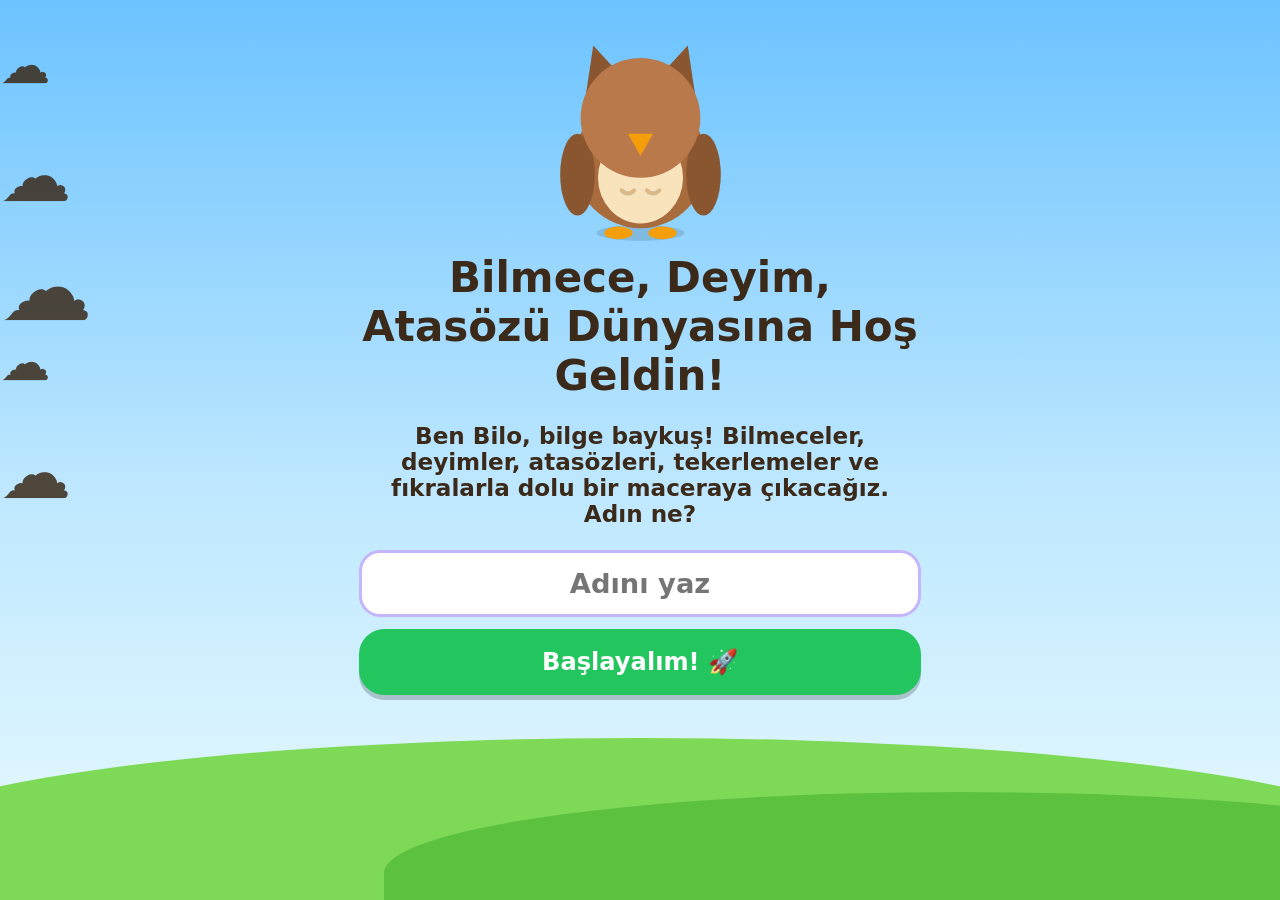
<file: index.html>
<!DOCTYPE html>
<html lang="tr"><head><meta charset="utf-8">
<meta name="viewport" content="width=device-width,initial-scale=1,maximum-scale=1,user-scalable=no">
<title>Bilmece Deyim Atasözü</title>
<style>*{box-sizing:border-box;-webkit-tap-highlight-color:transparent;user-select:none;-webkit-user-select:none}
html{font-size:clamp(14px,4.1vw,21px)}
html,body{margin:0;height:100%;overflow:hidden;font-family:"Trebuchet MS","Segoe UI",Roboto,system-ui,sans-serif;font-weight:700;color:#3b2a1a;background:#8fd3ff}
button{font:inherit;color:inherit;border:0;cursor:pointer;touch-action:manipulation}
#sky{position:fixed;inset:0;background:linear-gradient(#6cc3ff 0%,#bfe8ff 55%,#e9fbff 100%);z-index:0;overflow:hidden}
#sky .cloud{position:absolute;font-size:3.5rem;opacity:.85;animation:drift linear infinite}
#sky .hill{position:absolute;bottom:-6vh;left:-10vw;width:120vw;height:24vh;border-radius:50% 50% 0 0;background:#7ed957}
#sky .hill.h2{left:30vw;width:90vw;height:18vh;background:#5cc13f}
@keyframes drift{from{transform:translateX(-20vw)}to{transform:translateX(120vw)}}
#app{position:fixed;inset:0;z-index:1;overflow-y:auto;overflow-x:hidden;-webkit-overflow-scrolling:touch}
.wrap{max-width:600px;margin:0 auto;padding:.7rem .9rem 5.5rem;min-height:100%}
.top{display:flex;align-items:center;gap:.6rem;margin-bottom:.6rem}
.chip{background:#fff;border-radius:2rem;padding:.35rem .8rem;box-shadow:0 3px 0 rgba(0,0,0,.12);font-size:1rem;display:flex;align-items:center;gap:.3rem}
.back{width:2.6rem;height:2.6rem;border-radius:50%;background:#fff;font-size:1.3rem;box-shadow:0 3px 0 rgba(0,0,0,.15);flex:none}
.title{font-size:1.4rem;flex:1;text-align:center;text-shadow:0 2px 0 #fff}
.btn{display:block;width:100%;border-radius:1.2rem;padding:.9rem 1rem;font-size:1.15rem;color:#fff;background:#8b5cf6;box-shadow:0 5px 0 rgba(0,0,0,.2);margin:.6rem 0;transition:transform .08s;text-align:center}
.btn:active{transform:translateY(4px);box-shadow:0 1px 0 rgba(0,0,0,.2)}
.btn.alt{background:#fff;color:#3b2a1a}
.btn.green{background:#22c55e}.btn.orange{background:#f59e0b}.btn.pink{background:#ec4899}.btn.blue{background:#0ea5e9}
.btn[disabled]{filter:grayscale(.8);opacity:.7}
.row{display:flex;gap:.6rem}.row>*{flex:1}
.hero{display:flex;align-items:center;gap:.7rem;background:rgba(255,255,255,.85);border-radius:1.4rem;padding:.6rem .8rem;box-shadow:0 4px 0 rgba(0,0,0,.1)}
.hero .bub{flex:1;font-size:1rem;line-height:1.3}
.hero .bub b{font-size:1.15rem}
.bar{height:.9rem;background:#e5e7eb;border-radius:1rem;overflow:hidden;margin-top:.35rem}
.bar i{display:block;height:100%;background:linear-gradient(90deg,#fbbf24,#f59e0b);border-radius:1rem;transition:width .8s}
.owlbox{position:relative;width:5.6rem;flex:none}
.owlbox.big{width:9rem;margin:0 auto}
.owlbox.sm{width:3.6rem}
.owl{width:100%;display:block;overflow:visible}
.hat{position:absolute;left:50%;top:-.3rem;transform:translateX(-50%) rotate(-6deg);font-size:2.1rem;line-height:1;pointer-events:none}
.owlbox.big .hat{font-size:3.2rem;top:-.6rem}.owlbox.sm .hat{font-size:1.4rem}
.owl .o-body{animation:bob 2.6s ease-in-out infinite;transform-origin:60px 120px}
.owl .lid{animation:blink 4s infinite;transform-origin:center;transform-box:fill-box}
.owl .wl{animation:flapL 2.6s ease-in-out infinite;transform-origin:100% 20%;transform-box:fill-box}
.owl .wr{animation:flapR 2.6s ease-in-out infinite;transform-origin:0 20%;transform-box:fill-box}
.owlbox.cheer{animation:jump .7s}
.owlbox.sad{animation:wob .6s}
@keyframes bob{50%{transform:translateY(-4px) rotate(1.5deg)}}
@keyframes blink{0%,92%,100%{transform:scaleY(0)}95%{transform:scaleY(1)}}
@keyframes flapL{50%{transform:rotate(12deg)}}@keyframes flapR{50%{transform:rotate(-12deg)}}
@keyframes jump{30%{transform:translateY(-1.4rem) scale(1.08)}60%{transform:translateY(0)}80%{transform:translateY(-.4rem)}}
@keyframes wob{25%{transform:rotate(-8deg)}75%{transform:rotate(8deg)}}
.cards{display:grid;gap:.7rem;margin-top:.8rem}
.sec{display:flex;align-items:center;gap:.8rem;border-radius:1.3rem;padding:.8rem .9rem;color:#fff;box-shadow:0 5px 0 rgba(0,0,0,.2);text-align:left;width:100%;animation:pop .5s backwards;position:relative;overflow:hidden}
.sec:active{transform:translateY(3px)}
.sec .em{font-size:2.4rem;flex:none;animation:wig 3s infinite}
.sec .nm{font-size:1.2rem;line-height:1.1}
.sec small{display:block;font-size:.8rem;font-weight:600;opacity:.95;margin-top:.15rem}
.sec.lock{background:#9ca3af!important;filter:saturate(.4)}
.sec.lock .em{animation:none}
.sec .stars{position:absolute;right:.7rem;top:.5rem;font-size:.9rem}
@keyframes pop{from{opacity:0;transform:scale(.6) translateY(20px)}}
@keyframes wig{0%,85%,100%{transform:rotate(0)}90%{transform:rotate(-12deg)}95%{transform:rotate(12deg)}}
.dock{position:fixed;left:0;right:0;bottom:0;z-index:5;display:flex;justify-content:center;gap:.5rem;padding:.5rem;background:rgba(255,255,255,.92);box-shadow:0 -3px 12px rgba(0,0,0,.12)}
.dock button{flex:1;max-width:8rem;background:#fff7e6;border-radius:1rem;padding:.35rem 0;font-size:.75rem;box-shadow:0 3px 0 rgba(0,0,0,.12)}
.dock button span{display:block;font-size:1.5rem}
.gift{position:relative;background:linear-gradient(135deg,#fde68a,#fbbf24);border-radius:1.3rem;padding:.7rem;display:flex;align-items:center;gap:.8rem;width:100%;box-shadow:0 5px 0 rgba(0,0,0,.18);margin-top:.7rem;animation:pulse 1.6s infinite;text-align:left;font-size:1.05rem}
.gift .em{font-size:2.4rem;animation:shake 1s infinite}
@keyframes pulse{50%{transform:scale(1.03)}}
@keyframes shake{0%,70%,100%{transform:rotate(0)}75%{transform:rotate(-14deg)}85%{transform:rotate(14deg)}}
/* quiz */
.qcard{background:#fff;border-radius:1.4rem;padding:1rem;box-shadow:0 5px 0 rgba(0,0,0,.14);margin:.5rem 0 .8rem;animation:pop .35s;font-size:1.2rem;line-height:1.4}
.qcard .tag{font-size:.8rem;color:#fff;border-radius:1rem;padding:.1rem .6rem;display:inline-block;margin-bottom:.4rem}
.qcard .big{font-size:3.4rem;text-align:center;display:block;animation:pop .5s}
.opt{display:block;width:100%;text-align:left;background:#fff;border:3px solid #e5e7eb;border-radius:1.1rem;padding:.8rem .9rem;margin:.5rem 0;font-size:1.1rem;box-shadow:0 4px 0 rgba(0,0,0,.1);animation:pop .4s backwards}
.opt:active{transform:translateY(3px)}
.opt.ok{background:#bbf7d0;border-color:#22c55e;animation:okpop .5s}
.opt.no{background:#fecaca;border-color:#ef4444;animation:shk .45s;opacity:.7}
.opt.off{opacity:.35;pointer-events:none}
@keyframes okpop{40%{transform:scale(1.07)}}
@keyframes shk{20%{transform:translateX(-10px)}50%{transform:translateX(10px)}80%{transform:translateX(-6px)}}
.dots{display:flex;gap:.3rem;flex:1;justify-content:center}
.dots i{width:.8rem;height:.8rem;border-radius:50%;background:#fff;opacity:.6;box-shadow:0 2px 0 rgba(0,0,0,.15)}
.dots i.on{background:#22c55e;opacity:1}.dots i.bad{background:#f87171;opacity:1}.dots i.cur{background:#fbbf24;opacity:1;transform:scale(1.3)}
.fb{border-radius:1.2rem;padding:.8rem;margin:.6rem 0;font-size:1.05rem;line-height:1.4;animation:pop .4s}
.fb.ok{background:#dcfce7}.fb.no{background:#fee2e2}
.float{position:fixed;font-size:1.8rem;color:#f59e0b;pointer-events:none;z-index:60;animation:fl 1.1s forwards;text-shadow:0 2px 0 #fff}
@keyframes fl{to{transform:translateY(-6rem);opacity:0}}
.speak{background:#e0f2fe;border-radius:50%;width:2.6rem;height:2.6rem;font-size:1.3rem;float:right;margin-left:.5rem}
.hintbtn{background:#fef3c7;border-radius:1rem;padding:.5rem 1rem;box-shadow:0 3px 0 rgba(0,0,0,.12);font-size:1rem}
/* learn */
.lcard{background:#fff;border-radius:1.6rem;padding:1.2rem;box-shadow:0 6px 0 rgba(0,0,0,.14);text-align:center;min-height:15rem;display:flex;flex-direction:column;justify-content:center;gap:.6rem;animation:pop .35s}
.lcard .em{font-size:3.6rem}
.lcard h2{margin:0;font-size:1.5rem;line-height:1.25}
.lcard p{margin:0;font-size:1.1rem;line-height:1.45;font-weight:600}
.lcard .ex{background:#f0f9ff;border-radius:1rem;padding:.6rem;font-style:italic}
.lcard .ex b{color:#0284c7}
.speeds{display:flex;gap:.4rem;justify-content:center}
.speeds button{background:#f3e8ff;border-radius:1rem;padding:.5rem .8rem;box-shadow:0 3px 0 rgba(0,0,0,.12)}
/* result */
.stars3{font-size:3.2rem;text-align:center;letter-spacing:.3rem}
.stars3 span{display:inline-block;animation:starin .6s backwards}
@keyframes starin{from{transform:scale(0) rotate(-180deg);opacity:0}}
.big{font-size:3.4rem;text-align:center}
/* modal */
.modal{position:fixed;inset:0;background:rgba(30,20,60,.55);z-index:50;display:flex;align-items:center;justify-content:center;padding:1rem;animation:fade .25s}
.mbox{background:#fff;border-radius:1.8rem;padding:1.3rem;max-width:22rem;width:100%;text-align:center;animation:pop .45s;box-shadow:0 8px 0 rgba(0,0,0,.2)}
.mbox .em{font-size:4.4rem;animation:wig 1.6s infinite}
.mbox h2{margin:.2rem 0;font-size:1.5rem}
.mbox p{margin:.3rem 0 .6rem;font-size:1.05rem;line-height:1.4;font-weight:600}
@keyframes fade{from{opacity:0}}
.chest{font-size:6rem;animation:shake .6s infinite}
.chest.open{animation:okpop .7s}
#fx{position:fixed;inset:0;z-index:70;pointer-events:none}
/* album */
.grid{display:grid;grid-template-columns:repeat(5,1fr);gap:.5rem}
.stk{aspect-ratio:1;background:#fff;border-radius:1rem;display:flex;align-items:center;justify-content:center;font-size:2rem;box-shadow:0 3px 0 rgba(0,0,0,.12)}
.stk.no{background:#e5e7eb;filter:grayscale(1);opacity:.55;font-size:1.4rem}
.stk.new{animation:okpop 1s infinite}
.hats{display:grid;grid-template-columns:repeat(2,1fr);gap:.6rem}
.hatc{background:#fff;border-radius:1.2rem;padding:.7rem;box-shadow:0 4px 0 rgba(0,0,0,.12);font-size:.95rem;text-align:center}
.hatc .em{font-size:2.4rem;display:block}
.hatc.sel{outline:4px solid #22c55e}
.hatc.no{opacity:.5;filter:grayscale(1)}
.tog{display:flex;align-items:center;justify-content:space-between;background:#fff;border-radius:1.1rem;padding:.8rem 1rem;margin:.5rem 0;width:100%;font-size:1.1rem;box-shadow:0 3px 0 rgba(0,0,0,.1)}
.tog b{background:#e5e7eb;border-radius:1rem;padding:.2rem .8rem}.tog b.on{background:#22c55e;color:#fff}
input.name{width:100%;font:inherit;font-size:1.3rem;border:3px solid #c4b5fd;border-radius:1rem;padding:.7rem;text-align:center;user-select:text;-webkit-user-select:text}
/* games */
.mem{display:grid;grid-template-columns:repeat(3,1fr);gap:.55rem}
.mc{aspect-ratio:1/1.05;perspective:600px;background:none;padding:0}
.mc .in{position:relative;width:100%;height:100%;transition:transform .45s;transform-style:preserve-3d}
.mc.f .in,.mc.m .in{transform:rotateY(180deg)}
.mc .fa,.mc .ba{position:absolute;inset:0;border-radius:1rem;display:flex;align-items:center;justify-content:center;backface-visibility:hidden;-webkit-backface-visibility:hidden;box-shadow:0 4px 0 rgba(0,0,0,.15)}
.mc .ba{background:linear-gradient(135deg,#a78bfa,#7c3aed);font-size:2rem;color:#fff}
.mc .fa{background:#fff;transform:rotateY(180deg);font-size:2.4rem;text-align:center;line-height:1.1;padding:.2rem}
.mc .fa.w{font-size:1.05rem}
.mc.m .fa{background:#bbf7d0;animation:okpop .6s}
.balls{position:relative;height:60vh;margin-top:.4rem}
.ball{position:absolute;width:6.2rem;height:7.6rem;border-radius:50% 50% 48% 48%;display:flex;align-items:center;justify-content:center;color:#fff;font-size:1rem;text-align:center;padding:.4rem;box-shadow:inset -8px -10px 0 rgba(0,0,0,.14),0 4px 8px rgba(0,0,0,.15);animation:float 3.4s ease-in-out infinite}
.ball::after{content:"";position:absolute;bottom:-1.1rem;left:50%;width:2px;height:1.2rem;background:#6b7280}
.ball.gone{animation:popb .35s forwards;pointer-events:none}
.ball.bad{animation:shk .45s;opacity:.35;pointer-events:none}
@keyframes float{50%{transform:translateY(-1.4rem) rotate(3deg)}}
@keyframes popb{50%{transform:scale(1.4)}to{transform:scale(0);opacity:0}}
.cols{display:grid;grid-template-columns:1fr 1fr;gap:.6rem}
.mt{background:#fff;border:3px solid #e5e7eb;border-radius:1rem;padding:.6rem;font-size:.95rem;box-shadow:0 3px 0 rgba(0,0,0,.1);text-align:center;min-height:4rem;margin-bottom:.55rem;width:100%}
.mt.sel{border-color:#f59e0b;background:#fef3c7}
.mt.done{background:#bbf7d0;border-color:#22c55e;pointer-events:none}
.mt.no{animation:shk .45s;border-color:#ef4444}
.slots,.chips{display:flex;flex-wrap:wrap;gap:.5rem;justify-content:center;margin:.7rem 0}
.slot{min-width:3.2rem;min-height:2.6rem;border:3px dashed #a78bfa;border-radius:.9rem;padding:.35rem .6rem;background:#faf5ff;font-size:1.05rem}
.slot.fill{background:#e9d5ff;border-style:solid}.slot.ok{background:#bbf7d0;border-color:#22c55e}.slot.bad{background:#fecaca;border-color:#ef4444;animation:shk .45s}
.chip2{background:#fff;border-radius:.9rem;padding:.45rem .8rem;box-shadow:0 3px 0 rgba(0,0,0,.15);font-size:1.05rem}
.chip2.used{opacity:.25;pointer-events:none}
</style></head>
<body><div id="sky"></div><div id="app"></div><canvas id="fx"></canvas>
<script>// ===== İÇERİK VERİSİ =====
// Bilmece: [bilmece, cevap, emoji, grup]  (y=yiyecek, h=hayvan, e=eşya, d=doğa)
const BILMECE = [
["Dışı yeşil, içi kırmızı, içi çekirdek dolu. Yazın en çok onu yeriz.","Karpuz","🍉","y"],
["Turuncu renkli, toprağın altında büyür. Tavşanların en sevdiği şey.","Havuç","🥕","y"],
["Sarı kabuğu soyulur, biraz eğridir. Kabuğuna basarsan kayarsın.","Muz","🍌","y"],
["Kırmızı yanaklıdır, ağaçta büyür. Günde bir tane yersen doktora gerek kalmaz derler.","Elma","🍎","y"],
["Fırında pişer, sıcak sıcak kokar. Sofranın vazgeçilmezidir.","Ekmek","🍞","y"],
["Dışı turuncu, içi dilim dilim. C vitamini doludur, suyunu sıkarız.","Portakal","🍊","y"],
["Salkım salkım sallanır, yeşil ya da mor olur. Kuruyunca kuru olur.","Üzüm","🍇","y"],
["Arılar yapar, çok tatlıdır. Kahvaltıda ekmeğe sürülür.","Bal","🍯","y"],
["Kapısı yok, penceresi yok. Kırınca içinden sarısı akar.","Yumurta","🥚","y"],
["Küçük ve kırmızıdır, üstü tohum doludur. Pastaların tepesini süsler.","Çilek","🍓","y"],
["Soğuk soğuk, külahta yenir. Güneşin altında hemen erir.","Dondurma","🍦","y"],
["Bembeyazdır, kemiklerimizi güçlendirir. Kedi de çok sever.","Süt","🥛","y"],
["Hortumu var ama bahçe hortumu değil. Kulakları kocaman, kendisi kocaman.","Fil","🐘","h"],
["Sırtında evi var, yavaş yavaş yürür. Tehlike görünce içine saklanır.","Kaplumbağa","🐢","h"],
["Ormanın kralıdır. Yelesi vardır, kükrediği zaman herkes sessiz kalır.","Aslan","🦁","h"],
["Kuş ama uçamaz. Siyah beyaz giyer, buzların üstünde yürür.","Penguen","🐧","h"],
["Sabah güneşle uyanır, \"ü-ürü-üüü\" diye öterek herkesi uyandırır.","Horoz","🐓","h"],
["Geceleri uyanıktır, kocaman gözleri var. \"Hu hu\" diye ses çıkarır.","Baykuş","🦉","h"],
["Rengârenk kanatları var, çiçekten çiçeğe konar. Önceden tırtıldı.","Kelebek","🦋","h"],
["Sekiz kolu var, denizde yaşar. Tehlikede mürekkep fışkırtır.","Ahtapot","🐙","h"],
["Evimizi bekler, \"hav hav\" der. İnsanın en sadık dostudur.","Köpek","🐶","h"],
["Mırıl mırıl ses çıkarır, patileri yumuşaktır. Fareyi yakalamayı sever.","Kedi","🐱","h"],
["Süt verir, çayırda otlar, \"möö\" der.","İnek","🐮","h"],
["Çiçeklerden bal toplar, kovanda yaşar. Kızdırırsan iğnesi var!","Arı","🐝","h"],
["Boynu çok uzun, benekli. Ağaçların tepesindeki yaprakları yer.","Zürafa","🦒","h"],
["Uzun kulakları var, zıplayarak gider. Yeşil yapraklı sebzeleri sever.","Tavşan","🐰","h"],
["Denizde yaşar ama balık değildir. Çok zekidir, suyun üstünde zıplar.","Yunus","🐬","h"],
["Gölde vıraklar, zıplar. Yavrusuna iribaş denir.","Kurbağa","🐸","h"],
["Sekiz bacaklı, ağ örer. Ağına düşen sinekleri yakalar.","Örümcek","🕷️","h"],
["Ağaçlara tırmanır, insana benzer. En sevdiği yiyecek sarı bir meyvedir.","Maymun","🐵","h"],
["Sırtında hörgücü var, çölde yürür. Günlerce susuz kalabilir.","Deve","🐪","h"],
["Dört ayağı var ama yürümez. Üzerine oturursun.","Sandalye","🪑","e"],
["Sayfaları var ama defter değil. İçinde hikâyeler yaşar, okudukça öğreniriz.","Kitap","📖","e"],
["Kulpu var ama kulağı yok. İçinde yemek pişer.","Tencere","🍲","e"],
["Gece gündüz durmadan çalışır, tik tak der. Kolları var ama kimseye sarılmaz.","Saat","⏰","e"],
["Ucu sivri, kâğıda yazar. Silgisi olan kardeşi de var.","Kalem","✏️","e"],
["Okulda tahtaya yazarken kullanılır. Beyaz tozdan yapılır.","Tebeşir","🖍️","e"],
["Dişleri var ama ısırmaz. Saçlarımızı düzeltir.","Tarak","💇","e"],
["Gözü var ama göremez. İnce bir ucu var, dikiş dikmeye yarar.","İğne","🪡","e"],
["Kapısını açınca içi ışık yanar. Yiyecekleri soğuk tutar.","Buzdolabı","🧊","e"],
["İki tekerlekli, pedal çevirirsin. Yolda hızla gidersin.","Bisiklet","🚲","e"],
["İki camı var, burnumuzun üstünde durur. Daha iyi görmemize yardım eder.","Gözlük","👓","e"],
["Yağmur yağınca açarız, altında ıslanmayız.","Şemsiye","☂️","e"],
["Cebimizde taşırız, dişleri vardır. Kapıyı açar.","Anahtar","🔑","e"],
["Karşısına geçersin, seni taklit eder ama konuşmaz.","Ayna","🪞","e"],
["Yuvarlaktır, tekmelenir. Kaleye girince herkes \"gol!\" diye bağırır.","Top","⚽","e"],
["Sabah akşam dişlerimizi temizler.","Diş fırçası","🪥","e"],
["Kanatları var ama kuş değil. İçinde yolcular, bulutların arasında süzülür.","Uçak","✈️","e"],
["Denizde yüzer, içinde yolcular var. Direği ve dümeni vardır.","Gemi","🚢","e"],
["İki bıçağı var, birbirine sarılmış. Kâğıt keser.","Makas","✂️","e"],
["Sırtımıza takarız. Kitaplarımız, defterlerimiz içindedir.","Okul çantası","🎒","e"],
["Kapısı penceresi var, çatısı var. Ailemizle birlikte içinde yaşarız.","Ev","🏠","e"],
["Gündüz gökte parlar, bize ışık ve sıcaklık verir.","Güneş","☀️","d"],
["Bazen yarım, bazen dolu. Geceleri gökyüzünde parlar.","Ay","🌙","d"],
["Yağmurdan sonra gökte görünür. Yedi renkli bir kemere benzer.","Gökkuşağı","🌈","d"],
["Beyaz beyaz, tanecik tanecik yağar. Kışın yağar, onunla topu atıp adam yaparız.","Kar","❄️","d"],
["Pamuk gibi beyaz, gökte yüzer. Kararırsa yağmur yağar.","Bulut","☁️","d"],
["Geceleri gökte binlerce tane göz kırpar.","Yıldız","⭐","d"],
["Ben yürürsem o da yürür, ben dursam o da durur. Işık olmazsa kaybolur.","Gölge","👤","d"],
["Kocaman gövdesi, yemyeşil yaprakları var. Altında serinleriz, kuşlar dallarında yaşar.","Ağaç","🌳","d"],
["Üzerinde yaşıyoruz. Mavi ve yeşil, Güneş'in etrafında döner.","Dünya","🌍","d"],
["Gökten damla damla düşer, çiçekleri sular. Şemsiyeyi açtırır.","Yağmur","🌧️","d"],
["Mavi ve tuzlu, dalgaları var. Yazın içinde yüzeriz.","Deniz","🌊","d"],
["Görünmez ama yaprakları oynatır, uçurtmayı uçurur.","Rüzgâr","🌬️","d"]
];

// Deyim: [deyim, anlamı, örnek cümle ({} = deyim yeri), emoji]
const DEYIM = [
["Ağzı kulaklarına varmak","Yüzünde kocaman bir gülümseme olmak","Karnesini görünce {ağzı kulaklarına vardı}.","😁"],
["Gözü tok olmak","Elindekiyle yetinmek, açgözlü olmamak","Ayşe {gözü tok} bir çocuk; bir dilim pasta ona yetti.","😌"],
["Kulak vermek","Dikkatle dinlemek","Dedemin anlattıklarına {kulak verdim}.","👂"],
["Burnu havada olmak","Kendini başkalarından üstün görmek","Yeni bisikletini alınca {burnu havada} dolaşmaya başladı.","🤨"],
["Elini taşın altına koymak","Bir işte sorumluluk almak","Sınıf temizliğinde herkes {elini taşın altına koydu}.","🪨"],
["Çam devirmek","Yersiz, yanlış bir söz söylemek","Misafirlerin yanında {çam devirdi}, herkes sustu.","🌲"],
["Kuş uçmaz kervan geçmez","Çok ıssız ve uzak bir yer","Dedemin köyü {kuş uçmaz kervan geçmez} bir yerdir.","🏜️"],
["İçi içine sığmamak","Çok heyecanlanmak","Doğum günü yaklaşınca {içi içine sığmıyordu}.","🎂"],
["Dil dökmek","Birini ikna etmek için tatlı tatlı konuşmak","Annesine parka gitmek için {dil döktü}.","🗣️"],
["Göz kulak olmak","Dikkatle bakıp korumak","Annem kardeşime {göz kulak ol} dedi.","👀"],
["Ateş pahası","Çok pahalı","Kışın sebzeler {ateş pahası} oldu.","💸"],
["Etekleri zil çalmak","Sevincinden neşeyle coşmak","Tatil haberini alınca {etekleri zil çaldı}.","🔔"],
["Kafa patlatmak","Bir sorunu çözmek için çok düşünmek","Zor bulmacaya uzun süre {kafa patlattı}.","🤯"],
["Yüreği ağzına gelmek","Çok korkmak","Şimşek çakınca {yüreği ağzına geldi}.","😱"],
["Eli açık olmak","Cömert olmak, paylaşmayı sevmek","Dedem {eli açık} biridir, herkese hediye alır.","🎁"],
["Eli sıkı olmak","Cimri olmak, harcamayı sevmemek","Komşumuz {eli sıkı} biri, kolay kolay para harcamaz.","🔒"],
["Kulağı kirişte olmak","Bir sesi ya da haberi sabırsızca beklemek","Zil çalacak diye {kulağı kirişteydi}.","🔔"],
["Yelkenleri suya indirmek","Pes etmek, vazgeçmek","Rakip takım çok güçlü olunca {yelkenleri suya indirdik}.","⛵"],
["Pireyi deve yapmak","Küçük bir olayı çok büyütmek","Küçük bir çizik için bağırma, {pireyi deve yapma}.","🦛"],
["Dut yemiş bülbüle dönmek","Hiç konuşmamak, susup kalmak","Öğretmen soru sorunca Ali {dut yemiş bülbüle döndü}.","🐦"],
["Gözünü budaktan sakınmamak","Korkmadan, cesaretle bir işe girişmek","İtfaiyeci {gözünü budaktan sakınmadan} kediyi kurtardı.","🚒"],
["Dört gözle beklemek","Sabırsızlıkla beklemek","Yaz tatilini {dört gözle} bekliyoruz.","⏳"],
["Üç aşağı beş yukarı","Aşağı yukarı, yaklaşık olarak","Sınıfta {üç aşağı beş yukarı} yirmi beş öğrenci var.","🧮"],
["Ayağı yere basmamak","Sevinçten uçuyormuş gibi hissetmek","Hediyesini görünce {ayağı yere basmadı}.","🕊️"],
["Diken üstünde oturmak","Çok huzursuz ve tedirgin olmak","Sonuçlar açıklanana kadar {diken üstünde oturdu}.","🌵"],
["Gül gibi geçinmek","Birbiriyle çok iyi anlaşmak","İki kardeş {gül gibi geçiniyor}.","🌹"],
["Kolları sıvamak","İşe hevesle başlamak","Bahçeyi toplamak için hep birlikte {kolları sıvadık}.","💪"],
["Bal gibi","Hiç şüphe yok, çok açık","{Bal gibi} biliyorsun ama söylemiyorsun.","🍯"],
["Burun kıvırmak","Bir şeyi beğenmeyip küçümsemek","Sebze yemeğine {burun kıvırdı}.","😒"],
["Göz atmak","Hızlıca bir şeye bakmak","Kitaba kısaca {göz attım}.","📖"],
["Baş üstünde yeri olmak","Çok sevilip saygı görmek","Öğretmenimizin hepimizin gözünde {baş üstünde yeri var}.","💖"]
];

// Atasözü: [metin ({} = eksik kelime), anlamı, emoji]
const ATASOZU = [
["Damlaya damlaya {göl} olur","Az az biriken şeyler zamanla çok olur.","💧"],
["Sakla samanı gelir {zamanı}","Şimdi gereksiz görünen şey ileride işe yarayabilir.","🌾"],
["Bir elin nesi var, iki elin {sesi} var","Birlikte çalışırsak işler kolaylaşır.","👏"],
["Ağaç {yaşken} eğilir","Güzel alışkanlıklar küçük yaşta kazanılır.","🌱"],
["Komşu komşunun {külüne} muhtaçtır","İnsanlar birbirine her zaman ihtiyaç duyar.","🏘️"],
["{Sabreden} derviş muradına ermiş","Sabreden insan istediğine ulaşır.","⏳"],
["Ayağını {yorganına} göre uzat","Harcamalarını elindeki paraya göre yap.","🛏️"],
["Bugünün işini {yarına} bırakma","Yapılacak işi erteleme, hemen yap.","📅"],
["Ne {ekersen} onu biçersin","Yaptığın şeyin karşılığını görürsün.","🌻"],
["Erken kalkan {yol} alır","Erken başlayan çok iş başarır.","🌅"],
["Gülü seven {dikenine} katlanır","Sevdiğin şey için küçük zorluklara katlanırsın.","🌹"],
["Çok yaşayan bilmez, çok {gezen} bilir","Gezip görmek insanı bilgili yapar.","🧭"],
["Atı alan {Üsküdar'ı} geçti","Fırsat kaçtı, iş işten geçti.","🐴"],
["Dost {acı} söyler","Gerçek dost, doğruyu açıkça söyler.","🤝"],
["Ak akçe kara gün {içindir}","Para, zor günler için biriktirilir.","🐷"],
["Bin bilsen de bir {bilene} danış","Çok bilsen de bilen birine sor.","🧠"],
["Rüzgâr eken {fırtına} biçer","Kötülük yapan kötülükle karşılaşır.","🌪️"],
["{Hatasız} kul olmaz","Herkes hata yapabilir.","🙂"],
["Tatlı dil {yılanı} deliğinden çıkarır","Güzel konuşmak insanı ikna eder.","🐍"],
["Sütten ağzı yanan {yoğurdu} üfleyerek yer","Bir kere zarar gören, sonra daha dikkatli olur.","🥛"],
["{Kervan} yolda düzülür","İşe başlarsan gerisi kendiliğinden gelir.","🐪"],
["Bir fincan kahvenin kırk yıl {hatırı} vardır","Yapılan iyilik uzun yıllar unutulmaz.","☕"],
["Yalancının mumu {yatsıya} kadar yanar","Yalan uzun süre saklanamaz.","🕯️"],
["Balık {baştan} kokar","Bir yerdeki bozukluk çoğu zaman başındakilerden başlar.","🐟"],
["Ne verirsen elinle, o gider {seninle}","Yaptığın iyilik sana geri döner.","🎁"],
["Üzüm üzüme baka baka {kararır}","İnsan çevresindekilerden etkilenir.","🍇"],
["Her yiğidin bir yoğurt {yiyişi} vardır","Herkesin kendine özgü bir yolu vardır.","🥣"],
["Güneş girmeyen eve {doktor} girer","Güneş ve temiz hava sağlık için çok önemlidir.","☀️"],
["Sabır acıdır, {meyvesi} tatlıdır","Sabretmek zordur ama sonucu güzeldir.","🍐"]
];

// Tekerleme: [başlık, metin, odak harf]
const TEKERLEME = [
["Berber","Bir berber bir berbere, gel beraber bir berber dükkânı açalım demiş.","b"],
["Sarımsak","Bu yoğurdu sarımsaklasak da mı saklasak, sarımsaklamasak da mı saklasak?","s"],
["Şapkacı","Şu şapkacı şapkaları şöyle şık şık dizmiş.","ş"],
["Kara Kedi","Kara kedi karanlıkta kara kapıya karşı karıncaları kovalamış.","k"],
["Pembe Pabuç","Pırıl pırıl pembe pabuçlar pazarda parlıyor.","p"],
["Çıtır Çerez","Çıtır çıtır çerezleri çocuklar çabucak çiğnemiş.","ç"],
["Leylek","Leylek Leyla'ya lacivert lale vermiş, Leyla da leylek için limonata yapmış.","l"],
["Mavi Martı","Mavi martı mırıl mırıl müzik dinler, Mert de martıya mısır atmış.","m"],
["Zeynep","Zeynep zilleri zırıl zırıl çalmış, zebra zıp zıp zıplamış.","z"],
["Tavuk","Tavuk tıkır tıkır tane tane tahıl toplamış.","t"],
["Elma","Ela elmayı eline almış, el ele elma yemişler.","e"],
["Su","Susuz susamış susuzlara su sunar, su suyu sular.","s"],
["Arı","Arı, Ayşe'nin armudunu görünce ağaçtan aşağı inmiş, ikisi de afiyetle yemiş.","a"],
["Dede","Dedem dere dibinde dut silkelemiş, dutları dolu dolu dağıtmış.","d"]
];

// Fıkra: [başlık, metin, soru, [doğru,yanlış,yanlış], ders sorusu seçenekleri [doğru,yanlış,yanlış]]
const FIKRA = [
["Ya Tutarsa","Nasreddin Hoca bir gün göl kenarında yoğurdunu göle akıtıyormuş. Görenler sormuş: \"Hocam, ne yapıyorsun?\" Hoca: \"Göle maya çalıyorum.\" \"Hiç göl yoğurt olur mu?\" diyenlere Hoca gülümseyerek cevap vermiş: \"Ya tutarsa!\"","Hoca göle ne akıtıyordu?",["Yoğurt","Süt","Su"],["Her şeyi yapmadan önce mantıklı düşünmeliyiz","Yoğurdu göle atmak çok iyi bir fikirdir","Gölde yüzmek güzeldir"]],
["Anahtar","Bir gece Hoca, sokak lambasının altında bir şey arıyormuş. Komşuları sormuş: \"Ne arıyorsun Hocam?\" \"Evin anahtarını düşürdüm.\" \"Nerede düşürdün?\" \"Evin içinde.\" \"O zaman neden burada arıyorsun?\" Hoca cevap vermiş: \"Burası daha aydınlık da ondan!\"","Hoca anahtarı neden sokakta arıyordu?",["Çünkü orası daha aydınlıktı","Çünkü anahtarı orada düşürmüştü","Çünkü evde kimse yoktu"],["Kaybettiğimiz şeyi doğru yerde aramalıyız","Geceleri dışarı çıkmak eğlencelidir","Anahtarlar çok değerlidir"]],
["Ye Kürküm Ye","Hoca bir davete eski elbisesiyle gitmiş, kimse ona ilgi göstermemiş. Eve dönüp kürklü kaftanını giymiş, tekrar gitmiş. Bu sefer baş köşeye oturtmuşlar. Hoca çorbayı alıp kürkünün koluna dökmüş: \"Ye kürküm ye! Davet sana yapıldı!\"","Hoca çorbayı neye döktü?",["Kürküne","Komşusunun kafasına","Masaya"],["İnsanı kıyafetine göre değil, kendine göre değerlendirmeliyiz","İnsan çorbayı hep kürküyle içmelidir","Davetlere hiç gitmemeliyiz"]],
["Ceviz ve Kabak","Hoca bir gün ceviz ağacının altında uzanmış, bir yandan da yerdeki kabağa bakıyormuş. Kendi kendine düşünmüş: \"Allah'ın işine bak, koca ağaca küçücük ceviz, ince dala koca kabak!\" O sırada başına bir ceviz düşmüş. Hoca hemen şükretmiş: \"İyi ki ağaçta kabak yokmuş, yoksa başım giderdi!\"","Hoca'nın başına ne düştü?",["Bir ceviz","Bir kabak","Bir elma"],["Her şeyin bir sebebi ve güzel tarafı vardır","Ceviz ağaçları çok tehlikelidir","Kabaklar dalda büyür"]],
["Dalı Kesen Hoca","Hoca bir ağaca çıkmış, oturduğu dalı kesiyormuş. Yoldan geçen biri: \"Hocam, o dalı kesersen düşersin!\" demiş. Hoca aldırmamış. Dal kırılınca yere şangır şungur düşmüş. Kalkıp toz silkelemiş: \"Bu adam bilici çıktı!\"","Hoca neden yere düştü?",["Oturduğu dalı kesti","Ağaç çok kaygandı","Rüzgâr çok sert esti"],["Bize söylenen akıllıca uyarıları dinlemeliyiz","Ağaçlara hiç çıkmamalıyız","Testereyle iş yapmak çok kolaydır"]],
["Timur ve Hoca","Timur, Hoca'ya sormuş: \"Sence ben kaç para ederim?\" Hoca: \"Yetmiş beş akçe.\" Timur kızmış: \"Sırtımdaki kaftan bile yetmiş beş akçe ediyor!\" Hoca sakince cevap vermiş: \"Ben de zaten onun değerini söyledim.\"","Hoca kaç akçe dedi?",["Yetmiş beş","On beş","Bin"],["Gerçek değer, gösterişte değil insanın kendisindedir","Kaftanlar çok pahalıdır","Padişahlara soru sorulmaz"]],
["Eşek ve Oğul","Hoca oğluyla eşekle yola çıkmış. Önce oğlu eşeğe binmiş. Yoldan geçenler: \"Ayıp, çocuk biniyor, babası yürüyor!\" demiş. Bu sefer Hoca binmiş, oğlu yürümüş: \"Ne kadar kötü baba, çocuk yürüyor!\" Sonra ikisi birlikte binmiş: \"Zavallı eşek!\" Hoca sonunda eşeği kendi omzuna almış, herkes gülmüş. Hoca: \"Herkesi memnun etmek mümkün değil!\"","Yoldan geçenler Hoca'yı neden sürekli eleştirdi?",["Ne yapsalar bir kusur buldular","Eşek çok yavaş gidiyordu","Oğlu çok küçüktü"],["Herkesi memnun etmek mümkün değildir","Eşeğe hiç binmemeliyiz","Yolculuk yorucudur"]],
["Ciğer","Hoca pazardan ciğer almış, eve götürmüş. Karısı ciğeri pişirip yemiş. Hoca sorunca \"Kedi yedi\" demiş. Hoca kediyi tartmış: tam bir kilo! \"Kedi bir kiloysa ciğer nerede? Ciğer bir kiloysa kedi nerede?\" demiş.","Hoca kediyi neden tarttı?",["Ciğeri kedi mi yedi anlamak için","Kediyi satmak için","Kedi hasta olduğu için"],["Doğruyu söylemeliyiz, yalan eninde sonunda anlaşılır","Kedilere ciğer vermeliyiz","Tartı çok işe yarar"]],
["Kuyudaki Ay","Bir gece Hoca kuyunun başına gelmiş, suya bakmış: \"Eyvah, ay kuyuya düşmüş!\" Hemen bir ip bağlayıp kancayı kuyuya sallamış, çekmiş. Kanca kayaya takılmış, ip kopmuş, Hoca sırtüstü düşmüş. Gökyüzüne bakınca ay yerinde duruyormuş. \"Neyse ki kurtardım, çok yorulduk ama değdi!\" demiş.","Hoca kuyuda ne gördü?",["Ayın yansımasını","Bir balığı","Bir hazine"],["Gördüğümüz her şeyi önce iyice düşünüp anlamalıyız","Kuyulara hiç bakmamalıyız","Ay bazen yere düşer"]],
["Ay mı Güneş mi?","Hoca'ya sormuşlar: \"Hocam, Ay mı daha faydalı, Güneş mi?\" Hoca düşünmeden cevap vermiş: \"Ay! Çünkü Güneş gündüz zaten aydınlıkken doğuyor. Ay ise karanlık geceleri aydınlatıyor.\"","Hoca neden Ay'ın daha faydalı olduğunu söyledi?",["Çünkü Ay geceyi aydınlatıyor","Çünkü Ay daha büyük","Çünkü Ay daha sıcak"],["Bir şeyin faydası, ihtiyaç olduğu yerde anlaşılır","Gündüzleri uyumalıyız","Güneş hiç işe yaramaz"]]
];

const FACTS = [
["🐙","Ahtapotun tam üç kalbi vardır!"],
["🦒","Zürafanın boynu çok uzundur ama insanla aynı sayıda, yani yedi boyun omuruna sahiptir."],
["🦋","Kelebekler tat almayı ayaklarıyla yapar!"],
["🍯","Bal, doğru saklanırsa yıllarca bozulmaz."],
["🐘","Fil, atlayamayan nadir hayvanlardan biridir."],
["🐱","Kediler günün çoğunu, yaklaşık 12-16 saatini uyuyarak geçirir."],
["🐜","Karıncalar kendi ağırlıklarından çok daha fazlasını taşıyabilir."],
["🐋","Mavi balina, Dünya'nın en büyük hayvanıdır."],
["🌙","Ay, Dünya'nın etrafında dönen doğal uydumuzdur."],
["🐧","Penguenler kuş oldukları halde uçamaz ama çok iyi yüzer."],
["🐝","Bir bal arısı bütün hayatında yalnızca bir çay kaşığının yaklaşık on ikide biri kadar bal yapar."],
["🌈","Gökkuşağında yedi renk vardır: kırmızı, turuncu, sarı, yeşil, mavi, lacivert ve mor."],
["🐢","Kaplumbağalar yüzlerce yıl yaşayabilir."],
["🦉","Baykuşlar başlarını neredeyse tamamen arkaya çevirebilir."],
["☀️","Güneş aslında dev bir yıldızdır!"],
["🐬","Yunuslar uyurken beyinlerinin yarısı uyanık kalır."]
];

const STICKERS = ["🦄","🐉","🦊","🐼","🦁","🐯","🐸","🐵","🐙","🦋","🐞","🐬","🦖","🚀","🛸","🌈","⭐","🌙","🎈","🎨","🏆","🎸","🪁","🧸","🎠","🍭","🍩","🧁","🍕","🎂","🪐","⛄","🔥","🌺","🦜","🐢","🦒","🐘","🦔","🐝"];

const HATS = [
{e:"",n:"Şapkasız",lvl:1},
{e:"🎩",n:"Silindir Şapka",lvl:2},
{e:"🎓",n:"Mezuniyet Şapkası",lvl:3},
{e:"🧢",n:"Kasket",lvl:4},
{e:"👑",n:"Kral Tacı",lvl:5},
{e:"🎀",n:"Fiyonk",lvl:6},
{e:"😎",n:"Havalı Gözlük",lvl:7},
{e:"🪄",n:"Sihirli Değnek",lvl:8},
{e:"🚀",n:"Roket Kask",lvl:9},
{e:"🌟",n:"Yıldız Tacı",lvl:10},
{e:"🏅",n:"Usta Madalyası",usta:1}
];

const TITLES = ["Minik Kaşif","Meraklı Tilki","Kitap Kurdu","Bilmece Avcısı","Söz Ustası","Kelime Büyücüsü","Akıl Şövalyesi","Bilgelik Elçisi","Zeka Kahramanı","Orman Bilgesi","Süper Dahi","Efsane Baykuş"];

// ===== "BİLİYOR MUYDUN?" BİLGİLERİ =====
// Bilmece bilgileri (cevaba göre)
const FB = {
"Karpuz":"Karpuzun yaklaşık yüzde 92'si sudur. Bu yüzden yazın hem su içmiş gibi olur hem de serinletir.",
"Havuç":"Havuçtaki turuncu renk, vücudumuzda A vitaminine dönüşen beta-karoten maddesinden gelir. Eskiden mor ve sarı havuçlar da yetiştirilirdi.",
"Muz":"Muz bir ağaç meyvesi değil, dev bir otsu bitkinin meyvesidir. Ağaç gövdesi gibi görünen kısım, iç içe geçmiş yapraklardan oluşur.",
"Elma":"Elma suda yüzer, çünkü hacminin yaklaşık dörtte biri havadır.",
"Ekmek":"Ekmek hamuru, mayanın çıkardığı gaz sayesinde kabarır. Maya, gözle görülmeyen minik canlılardan oluşur.",
"Portakal":"Türkçedeki «portakal» adının, Portekiz ülkesinden geldiği söylenir; çünkü tatlı portakalı Avrupa'ya Portekizlilerin getirdiği düşünülür.",
"Üzüm":"Üzüm kurutulunca kuru üzüm olur. Türkiye, dünyanın en çok kuru üzüm üreten ülkelerinden biridir.",
"Bal":"Bir bal arısı bütün hayatı boyunca yalnızca bir çay kaşığının yaklaşık on ikide biri kadar bal yapar. Bir kavanoz bal için binlerce arı çalışır!",
"Yumurta":"Yumurtanın sarısı, civcivin besinidir; beyaz kısmı ise onu korur.",
"Çilek":"Çileğin tohumları aslında dışındadır. Bilim insanları çileğe, gerçek bir meyveden çok «sahte meyve» der.",
"Dondurma":"Dondurma erirken, içindeki donmuş su ısınıp katıdan sıvıya geçer. Buna erime denir.",
"Süt":"Süt kalsiyum bakımından zengindir. Kalsiyum, kemiklerimizin ve dişlerimizin sağlam olmasına yardım eder.",
"Fil":"Filin hortumunda binlerce kas vardır. Fil hortumuyla nefes alır, su içer, koklar ve nesneleri tutar.",
"Kaplumbağa":"Kaplumbağanın kabuğu omurgasıyla ve kaburgalarıyla birleşiktir; yani kabuğundan çıkamaz.",
"Aslan":"Aslanlar, kedigiller arasında topluca yaşayan nadir hayvanlardandır. Bir aslan ailesine «sürü» denir.",
"Penguen":"Penguenler uçamaz ama kanatlarını suda yüzmek için kullanır; suda adeta uçar gibi giderler.",
"Horoz":"Horozların vücutlarında bir iç saat vardır; bu yüzden ışık olmasa bile her gün hemen hemen aynı saatte öterler.",
"Baykuş":"Baykuşlar başlarını yaklaşık 270 derece çevirebilir, çünkü gözleri başlarında yerinde sabittir ve oynamaz.",
"Kelebek":"Kelebek önceden tırtıldır! Hayatı dört aşamadır: yumurta, tırtıl, koza ve kelebek. Bu büyük değişime «başkalaşım» denir.",
"Ahtapot":"Ahtapotun üç kalbi ve mavi kanı vardır!",
"Köpek":"Köpeklerin koku alma duyusu insanınkinden binlerce kat daha güçlüdür. Bu yüzden arama kurtarma çalışmalarında yardım ederler.",
"Kedi":"Kediler günün çoğunu, yaklaşık 12-16 saatini uyuyarak geçirir.",
"İnek":"İnekler, ancak yavru doğurduktan sonra süt vermeye başlar.",
"Arı":"Arılar çiçeklerden çiçeklere polen taşıyarak bitkilerin meyve vermesine yardım eder. Buna «tozlaşma» denir.",
"Zürafa":"Zürafanın boynunda da insanlardaki gibi yedi omur vardır; ama her biri çok uzundur.",
"Tavşan":"Tavşanın ön dişleri hayatı boyunca uzar. Bu yüzden sürekli bir şeyleri kemirir.",
"Yunus":"Yunuslar balık değil, memelidir. Havayı akciğerleriyle soluyarak yaşar ve yavrularını sütle besler.",
"Kurbağa":"Kurbağanın yavrusu önce iribaş olarak suda yaşar, solungaçlarıyla soluk alır. Büyüyünce akciğer kazanır ve karaya çıkar.",
"Örümcek":"Örümcekler böcek değildir! Böceklerin altı, örümceklerin ise sekiz bacağı vardır.",
"Maymun":"Maymunlar, insanların da içinde bulunduğu «primatlar» grubundandır; bu yüzden çok zekidir ve el becerileri güçlüdür.",
"Deve":"Devenin hörgücünde su değil, yağ depolanır. Deve bu yağı enerji olarak kullanır.",
"Sandalye":"Eskiden sandalyede oturmak bir ayrıcalıktı; çoğunlukla yöneticiler ve zenginler kullanırdı.",
"Kitap":"Türkiye'de ilk matbaayı 1727'de İbrahim Müteferrika kurdu. Ondan önce kitaplar elle yazıldığı için çok değerliydi.",
"Tencere":"Metaller ısıyı çok iyi iletir. Bu yüzden tencereler genellikle metalden yapılır.",
"Saat":"Bir saatin 60 dakika, bir dakikanın 60 saniye olmasının sebebi, çok eski çağlarda Sümer ve Babillilerin 60'lık sayı sistemini kullanmasıdır.",
"Kalem":"Kurşun kalemin içinde aslında kurşun yoktur; \"kurşun\" denen yazı çubuğu grafit adlı maddedendir.",
"Tebeşir":"Tebeşir, denizdeki çok küçük canlıların milyonlarca yıl önceki kalıntılarının sıkışmasıyla oluşan bir kayaçtır.",
"Tarak":"Taraklar binlerce yıldır kullanılıyor. Eski çağlarda kemik, tahta ve fildişinden yapılırdı.",
"İğne":"Bilinen en eski iğneler kemikten yapılmıştı ve on binlerce yıl öncesine aittir.",
"Buzdolabı":"Buzdolabı, yiyeceklerde bozulmaya yol açan bakterilerin üremesini yavaşlatır.",
"Bisiklet":"İlk bisikletlerde pedal yoktu; insanlar ayaklarıyla yeri iterek ilerlerdi.",
"Gözlük":"Gözlük camları ışığı kırarak, görüntünün gözümüzde net oluşmasına yardım eder.",
"Şemsiye":"Şemsiye ilk olarak yağmurdan değil, güneşten korunmak için kullanılmıştır.",
"Anahtar":"Kilit ve anahtarın binlerce yıl önce Eski Mısır'da bile kullanıldığı biliniyor.",
"Ayna":"Aynada sağ ve sol yer değiştirmiş gibi görünür; çünkü ayna ışığı yansıtıp görüntüyü bize geri gönderir.",
"Top":"Futbol, dünyanın en çok sevilen ve en çok oynanan sporlarından biridir.",
"Diş fırçası":"Dişlerimizi günde en az iki kez ve her seferinde yaklaşık iki dakika fırçalamalıyız.",
"Uçak":"Uçağın kanatları havayı öyle bir keser ki yukarı doğru bir kuvvet doğar ve uçağı havada tutar. İlk motorlu uçuşu 1903'te Wright kardeşler yaptı.",
"Gemi":"Dev gemiler suda batmaz; çünkü yerinden ettikleri suyun ağırlığı kadar bir yukarı itme kuvveti vardır. Bunu ilk Arşimet bulmuştur.",
"Makas":"Makas, birbirine bağlı iki bıçaktan oluşan bir kaldıraçtır.",
"Okul çantası":"Çanta, vücut ağırlığının yaklaşık onda birini geçmemeli; yoksa sırtımızı yorar.",
"Ev":"Dünyada iglu, çadır, kerpiç ev ve apartman gibi çok farklı ev türleri vardır. Hepsi bölgenin iklimine göre yapılır.",
"Güneş":"Güneş bir yıldızdır. Işığı Dünya'ya yaklaşık sekiz dakikada ulaşır.",
"Ay":"Ay'ın kendi ışığı yoktur; Güneş'ten gelen ışığı yansıtarak parlar.",
"Gökkuşağı":"Güneş ışığı yağmur damlalarına girip kırılınca renklerine ayrılır ve gökkuşağı oluşur.",
"Kar":"Her kar tanesi altı köşelidir ve iki kar tanesi birbirinin aynısı olmaz.",
"Bulut":"Bulutlar; çok küçük su damlacıklarından ve buz kristallerinden oluşur.",
"Yıldız":"Geceleri gördüğümüz yıldızlar çok uzaktadır; ışıkları bize yıllar önce yola çıkmıştır.",
"Gölge":"Gölge, bir cismin ışığı engellemesiyle oluşur. Güneş tam tepedeyken gölgeler en kısadır.",
"Ağaç":"Ağaçlar karbondioksiti alıp bize oksijen verir. Kesilmiş bir ağacın gövdesindeki halkaları sayarak yaşını bulabiliriz.",
"Dünya":"Dünya kendi etrafında 24 saatte, Güneş'in etrafında ise yaklaşık 365 günde döner.",
"Yağmur":"Su hiç bitmez: buharlaşır, bulut olur, yağmur olarak geri döner. Buna «su döngüsü» denir.",
"Deniz":"Dünya yüzeyinin yaklaşık yüzde yetmişi denizlerle kaplıdır.",
"Rüzgâr":"Hava ısınınca yükselir, yerine soğuk hava gelir. Havanın bu hareketine rüzgâr denir.",
"Uçurtma":"Uçurtmayı yaklaşık iki bin yıl kadar önce Çinliler yapmıştır; ilk uçurtmaların haberleşmede de kullanıldığı söylenir.",
"Fermuar":"Modern fermuar, 20. yüzyılın başında geliştirildi. Önce ayakkabılarda, sonra giysilerde yaygınlaştı.",
"Pusula":"Pusula, Dünya'nın manyetik alanıyla çalışır; ibresi hep kuzeyi gösterir.",
"Mikroskop":"Mikroskopla bakan Robert Hooke, 1665'te mantarda küçük odacıklar gördü ve bunlara «hücre» adını verdi.",
"Teleskop":"Galileo, teleskopla Jüpiter'in dört büyük uydusunu keşfetti (1610).",
"Termometre":"İnsan vücudunun normal sıcaklığı yaklaşık 36,5 ile 37 derece arasındadır.",
"Harita":"Haritalar gerçek yerleri küçülterek gösterir; ölçeğe göre kâğıttaki 1 cm gerçekte yüzlerce metre olabilir.",
"Sözlük":"Bilinen ilk Türkçe sözlük, Kaşgarlı Mahmud'un 11. yüzyılda yazdığı «Divanü Lügati't-Türk»tür.",
"Satranç":"Satranç; dikkat, planlama ve sabır geliştirir. Oyunun Hindistan kökenli olduğu kabul edilir.",
"Ünlü harfler":"Türk alfabesinde 29 harf vardır: 8'i ünlü, 21'i ünsüzdür.",
"Jüpiter":"Jüpiter'deki «Büyük Kırmızı Leke», Dünya'dan bile büyük, yüzlerce yıldır süren dev bir fırtınadır.",
"Satürn":"Satürn'ün halkaları buz ve kaya parçalarından oluşur; bazı parçalar kum tanesi, bazıları ev büyüklüğündedir.",
"Mars":"Mars'ın yüzeyi demir oksit yüzünden kırmızı görünür. Dünya'dan gönderilen araçlar orada araştırma yapıyor.",
"Merkür":"Merkür, Güneş'in etrafında yaklaşık 88 günde döner; yani bir yılı sadece 88 gündür.",
"Everest":"Everest 8848 metre yüksekliğindedir; deniz seviyesinden ölçülen en yüksek noktadır.",
"Ağrı Dağı":"Ağrı Dağı yaklaşık 5137 metre yüksekliğiyle Türkiye'nin en yüksek dağıdır.",
"Ankara":"Cumhuriyet 29 Ekim 1923'te ilan edilmeden önce, 13 Ekim 1923'te Ankara başkent oldu.",
"Kızılırmak":"Kızılırmak yaklaşık 1355 kilometre uzunluğundadır ve Türkiye topraklarında doğup yine Türkiye'de denize dökülen en uzun nehirdir.",
"Şimşek":"Işık sesten çok daha hızlı gider. Bu yüzden şimşeği önce görür, gök gürültüsünü sonra duyarız.",
"Su":"Su doğada üç halde bulunur: katı (buz), sıvı (su) ve gaz (buhar).",
"Mavi balina":"Mavi balinanın kalbi küçük bir araba kadardır ve dili bir fil kadar ağır olabilir!",
"Kutup ayısı":"Kutup ayısının derisi aslında siyahtır; tüyleri ise saydamdır ve ışığı yansıttığı için beyaz görünür.",
"Yarasa":"Yarasalar çıkardıkları sesin yankısıyla yollarını bulur. Buna «ekolokasyon» denir.",
"Leylek":"Leylekler kışı sıcak ülkelerde geçirmek için binlerce kilometre göç eder.",
"Kaktüs":"Kaktüsün dikenleri aslında değişmiş yapraklardır; suyun buharlaşmasını azaltır.",
"Ayçiçeği":"Genç ayçiçekleri gün boyunca Güneş'i izleyerek yüzlerini ona çevirir.",
"Soğan":"Soğan doğranınca havaya karışan bir gaz gözlerimizi uyarır; bu yüzden gözümüz yaşarır.",
"Kalp":"Bir insan kalbi günde yaklaşık 100 bin kez atar.",
"Akciğer":"Akciğerlerimiz, soluduğumuz havadaki oksijeni kana verir ve karbondioksiti dışarı atar.",
"Beyin":"Beynimiz vücut ağırlığımızın yaklaşık yüzde 2'si kadardır ama enerjimizin yaklaşık beşte birini kullanır."
};

// Bilgi sorusu: [soru, doğru, yanlış, yanlış]
const FQ = {
"Kelebek":["Kelebek, kelebek olmadan önce ne idi?","Tırtıl","Solucan","Arı"],
"Bal":["Bir bal arısı bütün hayatında ne kadar bal yapar?","Çay kaşığının yaklaşık on ikide biri kadar","Bir kavanoz dolusu","Bir kova dolusu"],
"Karpuz":["Karpuzun yaklaşık yüzde kaçı sudur?","Yüzde 92","Yüzde 20","Yüzde 50"],
"Muz":["Muz hangi tür bitkinin meyvesidir?","Dev bir otsu bitkinin","Palmiye ağacının","Çam ağacının"],
"Elma":["Elma neden suda yüzer?","İçinde hava bulunduğu için","Çekirdeği olmadığı için","Kırmızı olduğu için"],
"Ekmek":["Hamurun kabarmasını ne sağlar?","Maya","Tuz","Süt"],
"Havuç":["Havuçtaki turuncu renk hangi vitaminin kaynağıdır?","A vitamini","D vitamini","K vitamini"],
"Süt":["Süt hangi madde bakımından zengindir?","Kalsiyum","Bakır","Kurşun"],
"Fil":["Filin hortumu ne işe yarar?","Nefes alma, su içme ve tutma","Yalnızca koku almak","Yalnızca ses çıkarmak"],
"Kaplumbağa":["Kaplumbağa kabuğundan çıkabilir mi?","Hayır, kabuğu omurgasıyla birleşiktir","Evet, geceleri çıkar","Evet, yazın çıkar"],
"Penguen":["Penguenler kanatlarını ne için kullanır?","Yüzmek için","Uçmak için","Kar kazmak için"],
"Baykuş":["Baykuş başını yaklaşık kaç derece çevirebilir?","270","90","45"],
"Ahtapot":["Ahtapotun kaç kalbi vardır?","Üç","Bir","Sekiz"],
"Zürafa":["Zürafanın boynunda kaç omur vardır?","Yedi","Yirmi","Üç"],
"Tavşan":["Tavşanın hangi organı hayatı boyunca uzar?","Ön dişleri","Kulakları","Kuyruğu"],
"Yunus":["Yunus hangi canlı grubundandır?","Memeli","Balık","Sürüngen"],
"Örümcek":["Örümceğin kaç bacağı vardır?","Sekiz","Altı","On iki"],
"Deve":["Devenin hörgücünde ne depolanır?","Yağ","Su","Kum"],
"Arı":["Arıların çiçekten çiçeğe polen taşımasına ne denir?","Tozlaşma","Buharlaşma","Erime"],
"Güneş":["Güneş'in ışığı Dünya'ya yaklaşık kaç dakikada ulaşır?","Sekiz","Bir","Altmış"],
"Ay":["Ay'ın ışığı nereden gelir?","Güneş'ten yansır","Kendi içinden","Yıldızlardan"],
"Gökkuşağı":["Gökkuşağı hangi olay sayesinde oluşur?","Işığın su damlalarında kırılması","Rüzgârın esmesi","Şimşeğin çakması"],
"Kar":["Bir kar tanesi kaç köşelidir?","Altı","Dört","Sekiz"],
"Su":["Su hangi üç hâlde bulunur?","Katı, sıvı, gaz","Sıcak, soğuk, ılık","Taş, toprak, hava"],
"Deniz":["Dünyanın yaklaşık ne kadarı denizlerle kaplıdır?","Yüzde yetmişi","Yüzde onu","Yüzde kırkı"],
"Dünya":["Dünya kendi etrafında yaklaşık kaç saatte döner?","24","12","365"],
"Kitap":["Türkiye'de ilk matbaayı kim kurdu?","İbrahim Müteferrika","Evliya Çelebi","Piri Reis"],
"Kalem":["Kurşun kalemin içindeki «kurşun» aslında nedir?","Grafit","Kurşun","Kömür tozu"],
"Mikroskop":["«Hücre» sözcüğünü ilk kullanan bilim insanı kimdir?","Robert Hooke","Albert Einstein","Newton"],
"Teleskop":["Galileo teleskopla hangi gezegenin uydularını keşfetti?","Jüpiter","Mars","Venüs"],
"Jüpiter":["Jüpiter'deki Büyük Kırmızı Leke nedir?","Dev bir fırtına","Bir volkan","Bir göl"],
"Satürn":["Satürn'ün halkaları neden oluşur?","Buz ve kaya parçalarından","Gazdan","Sudan"],
"Merkür":["Merkür, Güneş'in etrafında yaklaşık kaç günde döner?","88","365","30"],
"Mavi balina":["Mavi balina hangi gruptandır?","Memeli","Balık","Kuş"],
"Kutup ayısı":["Kutup ayısının derisi hangi renktedir?","Siyah","Beyaz","Pembe"],
"Soğan":["Soğan doğrarken neden ağlarız?","Havaya karışan bir gaz gözümüzü uyardığı için","Soğan çok soğuk olduğu için","Soğan ışık yaydığı için"],
"Kalp":["Kalbimiz günde yaklaşık kaç kez atar?","Yüz bin","Bin","Bir milyon"],
"Ağrı Dağı":["Ağrı Dağı yaklaşık kaç metre yüksekliğindedir?","5137","2137","8848"],
"Kızılırmak":["Kızılırmak hangi denize dökülür?","Karadeniz","Akdeniz","Ege Denizi"],
"Yarasa":["Yarasalar karanlıkta yollarını nasıl bulur?","Sesin yankısıyla","Gözleriyle","Kokuyla"],
"Şimşek":["Şimşeği neden gök gürültüsünden önce görürüz?","Işık sesten daha hızlıdır","Gök gürültüsü daha yavaş çıkar","Şimşek daha yüksektedir"],
"Pusula":["Pusulanın ibresi hangi yönü gösterir?","Kuzeyi","Doğuyu","Güneşi"],
"Ünlü harfler":["Türkçede kaç ünlü harf vardır?","Sekiz","Beş","Yirmi bir"],
"Uçak":["İlk motorlu uçuşu kimler yaptı?","Wright kardeşler","Galileo","Edison"],
"Gemi":["Dev gemiler suda neden batmaz?","Yerinden ettikleri suyun yukarı itme kuvveti vardır","Çok hafif oldukları için","İçleri boş olduğu için"]
};

// Deyim bilgileri
const FD = {
"Ağzı kulaklarına varmak":"Gülümseme o kadar genişlemiş ki ağız kulaklara kadar uzanmış gibi düşünülür. Bu tür abartılı anlatıma «mübalağa» denir.",
"Gözü tok olmak":"Karşıtı «gözü aç olmak»tır: her gördüğünü isteyen kişi. Karnı tok olmak ile gözü tok olmak farklı şeylerdir.",
"Kulak vermek":"Deyimlerde göz, kulak, el, kafa gibi vücut organları çok sık geçer. Türkçede bu tür yüzlerce deyim vardır.",
"Burnu havada olmak":"Burnunu havaya kaldırıp yürüyen kişi, başkalarına yukarıdan bakıyor gibidir. Bu yüzden kibirli kişi için söylenir.",
"Elini taşın altına koymak":"Ağır bir taşın altına el koymak risklidir. Bu yüzden deyim, bir işte cesaretle sorumluluk almayı anlatır.",
"Çam devirmek":"Çam devirmek zor ve ağır bir iş gibidir. Bu yüzden yersiz bir söz söyleyip ortamı bozan kişi için «çam devirdi» denir.",
"Kuş uçmaz kervan geçmez":"Eskiden kervanlar, ticaret yapan insanları ve malları taşırdı. Kervanın bile uğramadığı yer, gerçekten ıssız demektir.",
"İçi içine sığmamak":"Heyecandan yerinde duramayan kişi, sanki içine sığamayacak kadar coşmuş gibi anlatılır.",
"Dil dökmek":"Burada «dil», söz anlamındadır. Dil dökmek, güzel sözlerle birini ikna etmeye çalışmaktır.",
"Göz kulak olmak":"Bu deyimde iki duyu birleşir: göz bakar, kulak dinler. Yani her yönden dikkatle korumak anlatılır.",
"Ateş pahası":"Ateş gibi yakan bir fiyat! Bir şeyin çok pahalı olması, ateşe dokunmaya benzetilir.",
"Etekleri zil çalmak":"Neşeden coşan insan, zil çalar gibi çınlıyormuş gibi anlatılır.",
"Kafa patlatmak":"Çok düşünmekten kafanın patlayacağı hissi anlatılır. Bu da abartıya bir örnektir.",
"Yüreği ağzına gelmek":"Korkunca kalbimiz hızlı atar. Deyim bunu, yüreğin ağza kadar gelmesi diye abartır.",
"Eli açık olmak":"Cömert insanın eli açıktır, yani verir. Karşıtı «eli sıkı olmak»tır.",
"Eli sıkı olmak":"Eli sıkı kişi, para harcamaya kıyamaz. Karşıt anlamlısı «eli açık olmak»tır.",
"Kulağı kirişte olmak":"Kiriş, yayın gergin ipidir. Deyimin, ok atılmaya hazır gergin bir bekleyişten geldiği düşünülür.",
"Yelkenleri suya indirmek":"Gemicilerde yelken indirilince gemi ilerleyemez. Bu yüzden deyim, pes etmek anlamına gelir.",
"Pireyi deve yapmak":"Pire çok küçük, deve çok büyük bir canlıdır. Küçük bir şeyi bu kadar büyütmek abartıdır.",
"Dut yemiş bülbüle dönmek":"Bülbül güzel öten bir kuştur. Halk arasında, dut yiyince sesinin çıkmadığı söylenir; bu yüzden sessiz kalan kişi için kullanılır.",
"Gözünü budaktan sakınmamak":"Budak, ağaç dalının çıktığı yerdeki sert çıkıntıdır. Gözünü yaralayabilecek budağı umursamayan kişi, korkusuz demektir.",
"Dört gözle beklemek":"İki göz yerine dört gözle bakmak, çok dikkatle ve sabırsızca beklemek anlamına gelir.",
"Üç aşağı beş yukarı":"Tam sayı bilinmediğinde «yaklaşık» demenin renkli bir yoludur. Sayı tam değil, çevresindedir.",
"Ayağı yere basmamak":"Çok mutlu olan kişi, yürürken uçuyormuş gibi hisseder. Deyim bunu anlatır.",
"Diken üstünde oturmak":"Dikenin üstüne oturan rahat edemez. Endişeyle ve huzursuzca bekleyen kişi için söylenir.",
"Gül gibi geçinmek":"Gül, güzellik ve huzur simgesidir. Birbirini üzmeden iyi anlaşan insanlar için söylenir.",
"Kolları sıvamak":"Çalışmaya başlamadan önce kollar sıvanır; bu yüzden deyim, hevesle işe girişmek demektir.",
"Bal gibi":"«Bal gibi» sözü bazen «çok güzel ve tatlı» anlamında da kullanılır: «bal gibi çocuk».",
"Burun kıvırmak":"Beğenmediğimiz bir kokuya burnumuzu kıvırırız. Deyim bunu, beğenmemek için kullanır.",
"Göz atmak":"Dikkatle okumak yerine hızlıca bakmak demektir. «Göz gezdirmek» de aynı anlamdadır.",
"Baş üstünde yeri olmak":"Baş, vücudun en yüksek ve değerli yeri sayılır. Çok sevilen ve saygı duyulan kişinin baş üstünde yeri vardır.",
"Gözden düşmek":"Karşıtı «gözünde yükselmek»tir. Güveni kaybedince, başkalarının gözündeki değerimiz azalır.",
"Eline su dökemez":"Eskiden birinin eline su dökmek, ona hizmet etmek anlamına gelirdi. Deyimin buradan geldiği söylenir: ona hizmet edecek kadar bile değildir.",
"Boynu bükük":"Üzülünce başımız öne eğilir, boynumuz bükülür. Üzgün ya da çaresiz kişi böyle durur.",
"Dilinin ucunda olmak":"Bu durum herkesin başına gelir: bildiğimiz bir sözcüğü o an hatırlayamayız. Bilim insanları buna «dilimin ucunda olma hâli» der.",
"Gözü pek":"Gözü pek kişi, korkmadan yeni işlere atılır. «Pek» burada «sert, sağlam» anlamındadır.",
"Ayak uydurmak":"Yürürken başkalarının adımına uymak gibi, ortama uyum sağlamak anlamına gelir.",
"Göz yummak":"Gözümüzü kapatınca göremeyiz; bir hatayı görmezden gelmek böyle anlatılır. Bu her zaman doğru değildir.",
"Kulak asmamak":"Kulak asmak «dikkat etmek» demektir; «asmamak» ise önemsememektir.",
"Taş çatlasa":"Taşın çatlaması çok zor bir şeydir. «Taş çatlasa» sözü, «ne olursa olsun» demenin güçlü bir yoludur.",
"Pabucu dama atılmak":"Eski ve işe yaramayan pabuçların dama atıldığı söylenir. Deyim, değerini yitiren kişi için kullanılır.",
"Parmak ısırmak":"Şaşkınlıktan ve hayranlıktan ağzımız açık kalır. Parmağını ısıran kişi hayret etmiştir.",
"El ele vermek":"İki el birleşince güç artar. «Bir elin nesi var, iki elin sesi var» atasözüyle aynı fikirdedir.",
"Can kulağıyla dinlemek":"Bütün canımızla, yani tüm dikkatimizle dinlemek demektir.",
"Nam salmak":"Nam, «ün» demektir. Nam salan kişinin adı uzak yerlere kadar duyulur.",
"Kıl payı":"Kıl çok ince bir şeydir. Kıl payı, çok küçük bir fark anlamına gelir.",
"Başa çıkmak":"Bir zorluğun üstesinden gelmek demektir. «Baş etmek» de aynı anlamdadır."
};

// Atasözü bilgileri (metne göre, süslü parantezsiz)
const FA = {
"Damlaya damlaya göl olur":"Küçük birikimler büyür: Her gün 5 yeni kelime öğrenen biri, bir yılda yaklaşık 1800 kelime öğrenir!",
"Sakla samanı gelir zamanı":"Saman, eskiden hayvanlara kış yemi olurdu. Bugün işe yaramayan şey ileride lazım olabilir.",
"Bir elin nesi var, iki elin sesi var":"Alkışlamak için iki el gerekir; tek elle ses çıkmaz. İşbirliği gücü artırır.",
"Ağaç yaşken eğilir":"Fidan kolayca eğilir ama kalın bir ağaç eğilmez. Alışkanlıklar da küçükken kolay edinilir.",
"Komşu komşunun külüne muhtaçtır":"Eskiden ocağın ateşi sönerse komşudan kor alınırdı. Komşuluk, yardımlaşma demektir.",
"Sabreden derviş muradına ermiş":"Derviş sade yaşayan ve sabırla bekleyen kişidir. «Murat» ise isteğimiz demektir.",
"Ayağını yorganına göre uzat":"Yorgan kısaysa ayağını kıvırırsın. Harcamalarını kazancına göre ayarlamak akıllıcadır.",
"Bugünün işini yarına bırakma":"Yarına bırakılan işler birikir. Zamanı iyi kullanmak başarının anahtarıdır.",
"Ne ekersen onu biçersin":"Buğday eken buğday biçer. İyilik de kötülük de yapanın karşısına çıkar.",
"Erken kalkan yol alır":"Sabah zihnimiz dinçtir ve günün uzun bir bölümü önümüzdedir. Erken başlayan çok iş yapar.",
"Gülü seven dikenine katlanır":"Gülün dikeni vardır. Güzel bir şeye ulaşmak için küçük zorluklara katlanmak gerekir.",
"Çok yaşayan bilmez, çok gezen bilir":"Gezmek yeni yerleri, insanları ve kültürleri tanıtır. Deneyim bilgiyi artırır.",
"Atı alan Üsküdar'ı geçti":"Üsküdar, İstanbul'da bir semttir. At alan kişi çoktan uzaklaşmıştır; yani fırsat kaçmıştır.",
"Dost acı söyler":"Gerçek dost, seni kırmak için değil, doğrusunu öğrenesin diye açık konuşur.",
"Ak akçe kara gün içindir":"Akçe, eskiden kullanılan gümüş paraydı. Kara gün ise zor zamandır. Tasarruf etmek akıllıcadır.",
"Bin bilsen de bir bilene danış":"Bilim insanları da birbirine danışır. Farklı fikirler hata yapma ihtimalini azaltır.",
"Rüzgâr eken fırtına biçer":"Rüzgâr sürekli eserse fırtınaya dönüşür. Kötülük de büyüyerek sahibine geri döner.",
"Hatasız kul olmaz":"«Kul», insan demektir. Hatadan öğrenmek, büyümenin bir parçasıdır.",
"Tatlı dil yılanı deliğinden çıkarır":"Güzel ve nazik konuşmak, en inatçı kişiyi bile yumuşatır.",
"Sütten ağzı yanan yoğurdu üfleyerek yer":"Sıcak süt içip dili yanan kişi, soğuk yoğurdu bile üfler. Bir kere zarar gören her şeyden çekinir.",
"Kervan yolda düzülür":"Kervan yola çıkınca eksikler yolda tamamlanır. Her şeyin tam hazır olmasını beklemeden başlamak gerekir.",
"Bir fincan kahvenin kırk yıl hatırı vardır":"Eskiden misafire kahve ikramı çok değerliydi. Türk kahvesi kültürü 2013'te UNESCO listesine alındı.",
"Yalancının mumu yatsıya kadar yanar":"Yatsı, akşam karanlığından yaklaşık bir iki saat sonraki vakittir. Mum erken söner; yalan da uzun sürmez.",
"Balık baştan kokar":"Balık bozulurken önce baş kısmının koktuğu söylenir. Yönetimdeki bozukluk da her yere yayılır.",
"Ne verirsen elinle, o gider seninle":"Yaptığımız iyilikler gelecekte bize döner; onlar bizimle gider.",
"Üzüm üzüme baka baka kararır":"Üzümler güneşte olgunlaşınca renk değiştirir. İnsanlar da çevrelerine bakarak etkilenir.",
"Her yiğidin bir yoğurt yiyişi vardır":"Yoğurdu kimi şekerle, kimi tuzla yer. Herkesin kendi yöntemi olabilir.",
"Güneş girmeyen eve doktor girer":"Güneş ışığı, vücudumuzun D vitamini yapmasına yardım eder. Bu da sağlığımız için önemlidir.",
"Sabır acıdır, meyvesi tatlıdır":"Bir ağaç dikip meyvesini beklemek gibi: Sabır zordur ama sonucu güzeldir.",
"Bir çiçekle bahar olmaz":"Tek bir çiçek baharın geldiğini kanıtlamaz. Bir örneğe bakarak genelleme yapmamalıyız; bilimde de «tek örnek yetmez».",
"Gözden ırak olan gönülden de ırak olur":"«Irak», uzak demektir. Uzaktaki dostlarla bağımızı mektup ve telefonla sürdürebiliriz.",
"İki gönül bir olunca samanlık seyran olur":"Seyran, güzel bir manzarayı gezerek seyretmektir. Sevgi dolu iki insan için en yoksul yer bile güzeldir.",
"Taşıma suyla değirmen dönmez":"Değirmen akan suyla döner. Bir işin sürmesi için kalıcı bir kaynak gerekir; sürekli başkasından yardım beklenmez.",
"Sel gider kum kalır":"Sel suyu götürür ama kum kalır. Geçici sıkıntılar geçer, kalıcı değerler kalır.",
"Aç ayı oynamaz":"Eskiden ayı oynatan gezginler vardı. Aç hayvan oynamaz; karnı aç insan da iyi iş yapamaz.",
"Yanlış hesap Bağdat'tan döner":"Bağdat, bugün Irak'ın başkentidir ve çok uzaktadır. Yanlış yapılan hesap en uzak yerden bile geri döner.",
"Akıl akıldan üstündür":"Birlikte düşünmek tek başına düşünmekten güçlüdür. Takım çalışmasının temeli de budur.",
"Çivi çiviyi söker":"Duvardaki bir çiviyi çıkarırken başka bir çivi yardım edebilir. Bir güçlük bazen başka bir şeyle çözülür.",
"Zararın neresinden dönülse kârdır":"Yanlış bir yola devam edip daha çok zarar görmektense, fark edince dönmek daha iyidir.",
"Sürüden ayrılanı kurt kapar":"Sürüdeki hayvanlar kurda karşı birbirini korur. Yalnız kalan hayvan tehlikededir.",
"Mum dibine ışık vermez":"Mumun tam altı gölgede kalır! En yakınımızdakilerin değerini bazen göremeyiz.",
"Söz gümüşse sükût altındır":"Sükût, susmak demektir. Gümüş değerlidir, altın daha değerlidir: Bazen susmak konuşmaktan daha doğrudur.",
"Beş parmağın beşi bir değil":"Parmaklarımızın hepsi farklı uzunlukta ve işte. İnsanlar da böyledir; bu bir zenginliktir."
};

// Tekerleme bilgileri
const FT = {
"Berber":"Tekerlemeler aynı sesle başlayan sözcükleri art arda söyletir; buna «aliterasyon» denir. Dilimizi ve kulağımızı çok iyi eğitir.",
"Sarımsak":"Bu tekerlemede «saklasak» ve «sarımsaklasak» sözcükleri birbirine çok benzer; zorluk bu benzerlikten gelir.",
"Şapkacı":"Ş sesini söylerken dilimiz damağa yaklaşır ama dokunmaz.",
"Kara Kedi":"Yazarlar bazen bir sesi tekrar ederek metne müzik katar. Bu ritim ezber için de iyidir.",
"Pembe Pabuç":"P ve B sesleri dudaklarımızı birleştirerek çıkar. Bu yüzden bu tekerlemede dudak hareketi önemlidir.",
"Çıtır Çerez":"«Çıtır çıtır» gibi, sesi taklit eden sözcüklere «yansıma» denir.",
"Leylek":"Leylekler her yıl uzun yollar göç eden kuşlardır ve Türk kültüründe sevilen bir simgedir.",
"Mavi Martı":"Martılar deniz kenarında yaşar, çok iyi uçar ve balık avlar.",
"Zeynep":"Z ve S sesi benzerdir; z titreşimlidir, s titreşimsizdir. Boğazına elini koyup dene!",
"Tavuk":"T sesini çıkarırken dilimizin ucu üst dişlerimizin arkasına çarpar.",
"Elma":"E, Türkçedeki sekiz ünlüden biridir. Ünlüler çok olunca söylemek daha akıcı olur.",
"Su":"Bu tekerlemede «su» sözcüğü tekrar tekrar geçer. Sözcük tekrarı da ritim oluşturur.",
"Arı":"Ünlüyle başlayan sözcükler art arda gelince nefes almak zorlaşır; sakin söylemek gerekir.",
"Dede":"D ve T sesleri benzerdir ama d titreşimlidir, t titreşimsizdir.",
"Çamlıca":"Çamlıca, İstanbul'da Üsküdar tarafındaki bir tepedir ve oradan Boğaz'ı görmek mümkündür.",
"Gül Bahçesi":"Türkiye'de gül özellikle Isparta'da yetiştirilir ve gül yağı yapılır.",
"Yunus":"Yunuslar çok zekidir ve birbirleriyle ıslığa benzer seslerle haberleşir.",
"Nine":"Ninni, bebekleri uyutmak için söylenen şarkıdır. Türk kültürünün güzel bir geleneğidir.",
"Hocamız":"Hikâye anlatmak, insanlığın en eski öğretme yollarından biridir.",
"Ressam":"R sesi Türkçenin söylemesi zor seslerinden biridir; birçok çocuk bu sesi daha sonra kazanır.",
"Fil":"Fil, karada yaşayan en büyük hayvandır.",
"Kırk Küp":"«Kırk» sayısı Türk kültüründe «çok» anlamında da kullanılır: kırk yıllık dost, kırk satır gibi."
};

// Fıkra bilgileri
const FF = {
"Ya Tutarsa":"Nasreddin Hoca, 13. yüzyılda yaşadığı söylenen ve Akşehir'le anılan bir halk bilgesidir.",
"Anahtar":"Bu fıkra bilimde bile bilinir: İnsanlar aramayı çoğu zaman kolay olan yerde yapar. Buna «sokak lambası etkisi» denir.",
"Ye Kürküm Ye":"Nasreddin Hoca fıkraları Balkanlar'dan Orta Asya'ya, Orta Doğu'dan Çin'e kadar pek çok yerde anlatılır.",
"Ceviz ve Kabak":"Ceviz ağaçları 25 metreye kadar uzayabilir. Kabak ise yerde sürünerek büyüyen bir bitkidir.",
"Dalı Kesen Hoca":"Bir şeyin sonucunu önceden tahmin etmeye «çıkarım yapmak» denir. Hoca bunu yapmamış!",
"Timur ve Hoca":"Fıkradaki Timur, tarihte Orta Asya'da yaşamış güçlü bir hükümdarın adıdır.",
"Eşek ve Oğul":"Bu konu dünyada pek çok kültürde anlatılır; en ünlü hâli Ezop masallarındadır.",
"Ciğer":"Eskiden tartı için terazi ve kantar kullanılırdı. Hoca da bunlardan birini kullanmış olmalı!",
"Kuyudaki Ay":"Durgun su ayna gibi davranır. Gökyüzündeki Ay'ın yansımasını suda görmemiz bu yüzden mümkündür.",
"Ay mı Güneş mi?":"Ay'ın kendi ışığı yoktur. Güneş ışığını yansıtır ve geceleri bu yüzden parlar.",
"Haklısın Hoca":"Bu fıkra mantıkta «çelişki» kavramını anlatır: Aynı anda iki zıt şey doğru olamaz.",
"Bilenler Bilmeyenlere":"Öğrendiğini başkasına anlatan kişi, onu çok daha iyi hatırlar."
};

// ===== 9 YAŞ SEVİYESİ: ek ve daha zor içerik =====
const HARD0 = { bil: BILMECE.length, dey: DEYIM.length, ata: ATASOZU.length, tek: TEKERLEME.length, fik: FIKRA.length };

// grup: y yiyecek/bitki, h hayvan, e eşya, d doğa/uzay/yer, v vücut, k dil
BILMECE.push(
["Kuyruğu var ama hayvan değildir. Rüzgârla havalanır, ipi hep elimizdedir.","Uçurtma","🪁","e"],
["Dişleri var ama ısırmaz. Çanta ve montların ağzını açıp kapatır.","Fermuar","🧥","e"],
["İğnesi hep aynı yöne bakar. Yolunu kaybedenlerin en iyi arkadaşıdır.","Pusula","🧭","e"],
["Gözümüzün göremediği minik canlıları kocaman gösterir. Bilim insanlarının vazgeçilmezidir.","Mikroskop","🔬","e"],
["Çok uzaktaki yıldızları ve gezegenleri yakına getirir.","Teleskop","🔭","e"],
["Hasta olunca koltuğumuzun altına koyarız. Ateşimizi sayılarla söyler.","Termometre","🌡️","e"],
["Koca dünyayı bir kâğıda sığdırır. Yolumuzu bulmak için ona bakarız.","Harita","🗺️","e"],
["Binlerce kelimenin anlamını içinde saklar. Alfabe sırasına göre dizilidir.","Sözlük","📚","k"],
["Karelerden oluşan siyah beyaz bir tahtada oynanır. Şah, vezir, at ve fil onun taşlarıdır.","Satranç","♟️","e"],
["Türkçede sekiz tanedir: a, e, ı, i, o, ö, u, ü. Söylerken sesimiz hiçbir yere takılmaz. Bunlara ne denir?","Ünlü harfler","🔤","k"],
["Güneş sisteminin en büyük gezegenidir. Üzerinde yüzlerce yıldır süren dev bir fırtına var.","Jüpiter","🪐","d"],
["Etrafında buz ve kaya parçalarından oluşan parlak halkalar bulunan gezegendir.","Satürn","🪐","d"],
["Kızıl gezegen diye bilinir. Toprağındaki demir yüzünden kırmızı görünür.","Mars","🔴","d"],
["Güneş'e en yakın gezegendir ve en küçüğüdür.","Merkür","⚫","d"],
["Dünyanın en yüksek dağıdır. Zirvesine çıkmak için cesur dağcılar yıllarca hazırlanır.","Everest","⛰️","d"],
["Türkiye'nin en yüksek dağıdır. Doğu Anadolu'da yer alır, zirvesi hep karlıdır.","Ağrı Dağı","🏔️","d"],
["Türkiye'nin başkentidir. Anıtkabir bu şehirdedir.","Ankara","🏛️","d"],
["Türkiye'nin en uzun nehridir. Kırmızımsı suyuyla uzun yol gidip Karadeniz'e dökülür.","Kızılırmak","🏞️","d"],
["Önce o parlar, sonra gök gürler. Işığı hızlı olduğu için onu önce görürüz.","Şimşek","⚡","d"],
["Canlılar onsuz yaşayamaz. Isınınca buharlaşır, donunca buz olur.","Su","💧","d"],
["Dünyanın en büyük hayvanıdır. Denizde yaşar ama balık değil, memelidir.","Mavi balina","🐋","h"],
["Karlı yerlerde yaşar, yüzmeyi çok iyi bilir. Fok avlar, tüyleri beyaz görünür.","Kutup ayısı","🐻","h"],
["Memelidir ama uçar. Geceleri avlanır, karanlıkta sesin yankısıyla yolunu bulur.","Yarasa","🦇","h"],
["Uzun bacaklı, uzun gagalı bir kuştur. Kışın sıcak ülkelere göç eder, ilkbaharda çatıdaki yuvasına döner.","Leylek","🐦","h"],
["Çölde yaşar, yaprakları diken gibidir. Gövdesinde sakladığı suyla susuzluğa dayanır.","Kaktüs","🌵","y"],
["Sarı yapraklı kocaman bir çiçektir. Tohumlarından yağ çıkarılır, çerezi de yapılır.","Ayçiçeği","🌻","y"],
["Kat kat soyulur. Doğrarken gözlerimizi yaşartır, yemeklerin vazgeçilmezidir.","Soğan","🧅","y"],
["Göğsümüzün solunda durur. Hiç durmadan atar ve kanı bütün vücuda pompalar.","Kalp","❤️","v"],
["İki tanedir, göğsümüzde durur. Nefes alınca şişer, verince söner.","Akciğer","🌬️","v"],
["Kafatasının içinde durur. Düşünmemizi, hatırlamamızı ve hareket etmemizi yönetir.","Beyin","🧠","v"]
);

DEYIM.push(
["Gözden düşmek","Değerini ve saygınlığını kaybetmek","Yalan söyleyince arkadaşlarının {gözünden düştü}.","📉"],
["Eline su dökemez","Onunla kıyaslanamaz, ondan çok geridedir","Satrançta ona kimse {eline su dökemez}.","🥇"],
["Boynu bükük","Üzgün ve çaresiz","Maçı kaybedince {boynu bükük} eve döndü.","😞"],
["Dilinin ucunda olmak","Bildiği bir şeyi o an hatırlayıp söyleyememek","Şarkının adı {dilimin ucunda} ama bir türlü çıkaramıyorum.","🤔"],
["Gözü pek","Korkusuz, atılgan","{Gözü pek} bir çocuktu, karanlık odaya hemen girdi.","🦁"],
["Ayak uydurmak","Çevreye ve yeni duruma uyum sağlamak","Yeni okulunda arkadaşlarına çabuk {ayak uydurdu}.","🚶"],
["Göz yummak","Bir hatayı görmezden gelmek","Öğretmenimiz ilk hatama {göz yumdu}.","🙈"],
["Kulak asmamak","Söyleneni dinlememek, önemsememek","Uyarıya {kulak asmadı} ve yağmurda ıslandı.","🙉"],
["Taş çatlasa","Ne olursa olsun, en geç","{Taş çatlasa} yarın akşama kadar bitiririm.","🪨"],
["Pabucu dama atılmak","Değerini yitirip yerine başkasının geçmesi","Yeni oyuncu gelince eski kalecinin {pabucu dama atıldı}.","👞"],
["Parmak ısırmak","Çok şaşırmak, hayran kalmak","Resmini görenler {parmak ısırdı}.","😲"],
["El ele vermek","Birlikte, birbirine yardım ederek çalışmak","Sınıf olarak {el ele verip} bahçeyi temizledik.","🤝"],
["Can kulağıyla dinlemek","Çok dikkatle, bütün ilgisiyle dinlemek","Dedemin masalını {can kulağıyla} dinledik.","🎧"],
["Nam salmak","Ünlenmek, her yerde tanınmak","Yaptığı lezzetli baklavalarla {nam saldı}.","🏅"],
["Kıl payı","Çok az farkla, ucu ucuna","Düşmekten {kıl payı} kurtuldu.","😅"],
["Başa çıkmak","Bir zorluğun üstesinden gelmek","Zor bir soruyla tek başına {başa çıktı}.","🏆"]
);

ATASOZU.push(
["Bir çiçekle {bahar} olmaz","Tek bir olumlu örnek, genel bir sonuç için yeterli değildir.","🌸"],
["Gözden ırak olan {gönülden} de ırak olur","Uzakta kalan insanlar zamanla unutulur.","🛤️"],
["İki gönül bir olunca {samanlık} seyran olur","Anlaşan, birbirini seven insanlar zor şartlarda bile mutlu olur.","💞"],
["Taşıma suyla {değirmen} dönmez","Sürekli başkasının yardımıyla iş yürümez; kendi kaynağın olmalı.","⚙️"],
["Sel gider {kum} kalır","Geçici sıkıntılar geçer, kalıcı olan şeyler kalır.","🌊"],
["Aç ayı {oynamaz}","Karnı aç olan kişi iyi iş yapamaz; önce ihtiyaçlar karşılanmalı.","🐻"],
["Yanlış hesap {Bağdat'tan} döner","Yanlış yapılan bir iş, sonunda mutlaka düzeltilir.","🧮"],
["Akıl {akıldan} üstündür","Bir işte başkasının fikri de işe yarar; danışmak iyidir.","💡"],
["Çivi çiviyi {söker}","Bir güçlüğü bazen başka bir şey ortadan kaldırır.","🔨"],
["Zararın neresinden dönülse {kârdır}","Yanlış bir işe devam etmektense vazgeçmek daha iyidir.","✂️"],
["Sürüden ayrılanı {kurt} kapar","Topluluktan ayrı kalan kişi tehlikeye açık olur.","🐺"],
["Mum dibine ışık {vermez}","İnsan bazen en yakınındaki değerli şeyi fark edemez.","🕯️"],
["Söz gümüşse {sükût} altındır","Bazen susmak konuşmaktan daha değerlidir.","🤫"],
["Beş {parmağın} beşi bir değil","Her insan farklıdır, herkes aynı özelliklere sahip değildir.","✋"]
);

TEKERLEME.push(
["Çamlıca","Çamlıca'da çam çiçeği çıtır çıtır çatırdamış, çocuklar çevresinde çember çizmiş.","ç"],
["Gül Bahçesi","Gül dalında güzel güller, güneşe gülümseyen güllere güvercin gelmiş.","g"],
["Yunus","Yedi yaşında yeşil yelekli yürekli yavru yunus yüzmüş.","y"],
["Nine","Nine ninni söyleyince nehir nazlı nazlı akmış, nilüfer neşeyle uyumuş.","n"],
["Hocamız","Hızlı hızlı harfleri harmanlayan hocamız hepimize hikâye anlatmış.","h"],
["Ressam","Ressam Rıza rengârenk resimleri raflara rahatça resmetmiş.","r"],
["Fil","Fil fısıldayınca fare fırlayıp fındık fırlatmış.","f"],
["Kırk Küp","Kırk küpü kıran kırk kişi kırık küpleri kırk günde kırk kapıya kaldırmış.","k"]
);

FIKRA.push(
["Haklısın Hoca","Bir gün komşusu Hoca'ya gelip derdini anlatmış. Hoca onu dinleyip \"Haklısın\" demiş. Sonra öbür komşu gelip kendi tarafını anlatmış. Hoca ona da \"Haklısın\" demiş. Karısı olanları duymuş: \"Efendi, ikisi birden haklı olamaz!\" Hoca bir düşünmüş: \"Hanım, sen de haklısın!\"","Karısı Hoca'ya ne demiş?",["İkisi birden haklı olamaz","Sen çok yoruldun","Komşuları kapıdan kov"],["Karar vermeden önce olayın iki tarafını da dinlemeliyiz","Her söyleyene hemen \"haklısın\" demeliyiz","Komşularla hiç konuşmamalıyız"]],
["Bilenler Bilmeyenlere","Hoca bir gün kürsüye çıkıp halka seslenmiş: \"Size ne anlatacağımı biliyor musunuz?\" \"Bilmiyoruz\" demişler. Hoca: \"Bilmeyenlere anlatmaya gerek yok\" deyip inmiş. Ertesi gün aynı soruyu sormuş, bu sefer herkes \"Biliyoruz\" demiş. Hoca: \"Bilenlere anlatmaya gerek yok\" demiş. Üçüncü gün yine sormuş. Bir kısmı \"Biliyoruz\", bir kısmı \"Bilmiyoruz\" demiş. Hoca: \"Bilenler bilmeyenlere anlatsın!\" demiş.","Hoca üçüncü gün ne yapılmasını istemiş?",["Bilenlerin bilmeyenlere anlatmasını","Herkesin eve gitmesini","Konuşmanın ertelenmesini"],["Bildiklerimizi paylaşmak herkesin öğrenmesine yardım eder","Bilmediğimiz şeyi hiç sormamalıyız","Kürsüye çıkmak çok zordur"]]
);
</script>
<script>// ===== ZEKA ORMANI - uygulama kodu =====
const $ = s => document.querySelector(s);
const rnd = n => Math.floor(Math.random() * n);
const shuffle = a => { for (let i = a.length - 1; i > 0; i--) { const j = rnd(i + 1); [a[i], a[j]] = [a[j], a[i]]; } return a; };
const esc = s => String(s).replace(/[&<>"]/g, c => ({ '&': '&amp;', '<': '&lt;', '>': '&gt;', '"': '&quot;' }[c]));
const lc = s => s.toLocaleLowerCase('tr-TR');
const uc = s => s.toLocaleUpperCase('tr-TR');
const today = () => { const d = new Date(); return d.getFullYear() + '-' + (d.getMonth() + 1) + '-' + d.getDate(); };
const yesterday = () => { const d = new Date(Date.now() - 864e5); return d.getFullYear() + '-' + (d.getMonth() + 1) + '-' + d.getDate(); };

// ---------- Durum ----------
const KEY = 'zekaormani_v1';
function defState() { return { name: '', pts: 0, facts: {}, seen: {}, mast: {}, stick: [], hat: '', last: '', streak: 0, best: {}, unl: {}, rounds: 0, set: { music: true, sfx: true, voice: true } }; }
let S = (() => { try { const d = JSON.parse(localStorage.getItem(KEY)); if (d) return Object.assign(defState(), d, { set: Object.assign(defState().set, d.set || {}) }); } catch (e) { } return defState(); })();
function save() { try { localStorage.setItem(KEY, JSON.stringify(S)); } catch (e) { } }
const level = () => 1 + Math.floor(S.pts / 100);
const title = () => TITLES[Math.min(level() - 1, TITLES.length - 1)];

// ---------- İçerik ----------
const ITEMS = {
  bil: BILMECE.map((r, i) => ({ id: 'b' + i, q: r[0], a: r[1], e: r[2], g: r[3], f: FB[r[1]], fq: FQ[r[1]], hard: i >= HARD0.bil })),
  dey: DEYIM.map((r, i) => ({ id: 'd' + i, n: r[0], m: r[1], s: r[2], e: r[3], f: FD[r[0]], hard: i >= HARD0.dey })),
  ata: ATASOZU.map((r, i) => { const t = r[0].replace(/[{}]/g, ''); return { id: 'a' + i, t, raw: r[0], gap: r[0].match(/\{(.*?)\}/)[1], m: r[1], e: r[2], f: FA[t], hard: i >= HARD0.ata }; }),
  tek: TEKERLEME.map((r, i) => ({ id: 't' + i, n: r[0], t: r[1], h: r[2], f: FT[r[0]], hard: i >= HARD0.tek })),
  fik: FIKRA.map((r, i) => ({ id: 'f' + i, n: r[0], x: r[1], q: r[2], o: r[3], d: r[4], f: FF[r[0]], hard: i >= HARD0.fik }))
};
function learnFact(id) {
  if (S.facts[id]) return; S.facts[id] = 1; const n = Object.keys(S.facts).length; addPts(3);
  if (n % 10 === 0) evQ.push({ t: 'info', n }); save();
}
const factBox = f => f ? `<div class="fb" style="background:#fff7d6">🤓 <b>Biliyor muydun?</b><br>${f}</div>` : '';
const SEC = [
  { id: 'bil', name: 'Bilmece Bahçesi', e: '🧩', col: '#8b5cf6', need: 0, desc: 'Bilmeceleri çöz, cevabı bul!' },
  { id: 'tek', name: 'Tekerleme Tepesi', e: '🎵', col: '#ec4899', need: 60, desc: 'Dilini dolaştıran tekerlemeler!' },
  { id: 'oyn', name: 'Oyun Parkı', e: '🎡', col: '#ef4444', need: 100, desc: 'Eğlenceli oyunlar seni bekliyor!' },
  { id: 'dey', name: 'Deyim Denizi', e: '🌊', col: '#0ea5e9', need: 160, desc: 'Deyimlerin gizli anlamlarını keşfet!' },
  { id: 'ata', name: 'Atasözü Dağı', e: '⛰️', col: '#16a34a', need: 320, desc: 'Atalarımızın bilgece sözleri!' },
  { id: 'fik', name: 'Fıkra Kalesi', e: '🏰', col: '#f59e0b', need: 520, desc: 'Nasreddin Hoca ile gül, düşün!' },
  { id: 'haz', name: 'Bilgelik Hazinesi', e: '👑', col: '#d4a006', need: 800, desc: 'Büyük final! Her şeyden karışık sorular, çifte puan!' },
  { id: 'ust', name: 'Usta Kulesi', e: '🧠', col: '#4338ca', need: 1000, desc: 'En zor sorular! Tek hak, ipucu yok, büyük puan!' }
];
const secOf = id => SEC.find(s => s.id === id);
const GAMES = [
  { id: 'mem', name: 'Hafıza Kartları', e: '🃏', need: 100, desc: 'Resmi kelimeyle eşleştir', col: '#8b5cf6' },
  { id: 'bal', name: 'Balon Patlat', e: '🎈', need: 220, desc: 'Bilmecenin cevabını patlat', col: '#ec4899' },
  { id: 'mat', name: 'Deyim Eşleştir', e: '🔗', need: 380, desc: 'Deyimi anlamıyla bul', col: '#0ea5e9' },
  { id: 'srt', name: 'Atasözü Sırala', e: '🧱', need: 560, desc: 'Karışık kelimeleri sıraya diz', col: '#16a34a' }
];
const learned = id => ITEMS[id].filter(x => (S.mast[x.id] || 0) >= 2).length;

// ---------- Ses ----------
const A = {
  ctx: null, step: 0, next: 0, mood: 'menu',
  init() {
    if (this.ctx) { if (this.ctx.state === 'suspended') this.ctx.resume(); return; }
    try {
      const C = window.AudioContext || window.webkitAudioContext; if (!C) return;
      const c = this.ctx = new C();
      this.mg = c.createGain(); this.mg.gain.value = .9; this.mg.connect(c.destination);
      this.mus = c.createGain(); this.mus.gain.value = .5; this.mus.connect(this.mg);
      this.sfx = c.createGain(); this.sfx.gain.value = .9; this.sfx.connect(this.mg);
      this.next = c.currentTime + .2;
      setInterval(() => this.sched(), 70);
    } catch (e) { }
  },
  tone(f, t, d, type, v, dest, f2) {
    const c = this.ctx; if (!c) return;
    const o = c.createOscillator(), g = c.createGain();
    o.type = type; o.frequency.setValueAtTime(f, t); if (f2) o.frequency.exponentialRampToValueAtTime(f2, t + d);
    g.gain.setValueAtTime(.0001, t); g.gain.exponentialRampToValueAtTime(v, t + .012); g.gain.exponentialRampToValueAtTime(.0001, t + d);
    o.connect(g); g.connect(dest); o.start(t); o.stop(t + d + .05);
  },
  bpm() { return this.mood === 'play' ? 118 : 96; },
  sched() {
    const c = this.ctx; if (!c) return;
    if (!S.set.music || c.state !== 'running') { this.next = c.currentTime + .15; return; }
    while (this.next < c.currentTime + .25) { this.play(this.step, this.next); this.next += 30 / this.bpm(); this.step++; }
  },
  play(step, t) {
    const CH = [[261.63, 329.63, 392], [220, 261.63, 329.63], [174.61, 220, 261.63], [196, 246.94, 293.66]];
    const BS = [130.81, 110, 87.31, 98];
    const SC = [523.25, 587.33, 659.25, 783.99, 880, 1046.5];
    const PAT = [
      [2, -1, 3, 2, 0, -1, 1, -1, 2, -1, 4, 3, 2, -1, -1, -1],
      [4, -1, 3, 2, 3, -1, 1, -1, 0, 1, 2, -1, 3, -1, 2, -1],
      [0, 2, 4, 2, 3, -1, 2, -1, 1, 3, 5, 3, 4, -1, -1, -1]
    ];
    const bar = Math.floor(step / 8) % 4, pos = step % 8;
    if (step % 32 === 0) this.pat = PAT[rnd(3)];
    const play = this.mood === 'play';
    if (pos === 0 || pos === 4) this.tone(BS[bar], t, .5, 'triangle', .3, this.mus);
    if (play ? true : pos % 2 === 0) this.tone(CH[bar][pos % 3] * 2, t, .25, 'sine', .07, this.mus);
    const mi = (this.pat || PAT[0])[(step % 16)];
    if (mi >= 0 && (play || step % 16 < 8 || Math.random() < .5)) this.tone(SC[mi], t, .32, 'triangle', .13, this.mus);
    if (play && pos % 2 === 1) this.tone(8000, t, .03, 'square', .01, this.mus);
  },
  s(kind) {
    if (!this.ctx || !S.set.sfx) return; const c = this.ctx, t = c.currentTime, d = this.sfx;
    const seq = (a, step, ty, v, dur) => a.forEach((f, i) => this.tone(f, t + i * step, dur || .22, ty || 'triangle', v || .22, d));
    if (kind === 'ok') seq([523, 659, 784, 1046], .07, 'triangle', .25);
    else if (kind === 'no') { this.tone(330, t, .25, 'sine', .22, d, 220); }
    else if (kind === 'click') this.tone(760, t, .07, 'sine', .15, d);
    else if (kind === 'coin') seq([1318, 1760], .08, 'square', .08, .25);
    else if (kind === 'win') seq([523, 659, 784, 1046, 784, 1046, 1318], .11, 'triangle', .26, .3);
    else if (kind === 'pop') this.tone(900, t, .12, 'sine', .25, d, 120);
    else if (kind === 'chest') this.tone(200, t, .6, 'sawtooth', .08, d, 900);
    else if (kind === 'flip') this.tone(500, t, .08, 'sine', .12, d, 700);
    else if (kind === 'lvl') seq([392, 523, 659, 784, 1046, 1318, 1568], .09, 'triangle', .26, .35);
  }
};
document.addEventListener('pointerdown', () => A.init());
document.addEventListener('visibilitychange', () => { if (!A.ctx) return; if (document.hidden) A.ctx.suspend(); else A.ctx.resume(); });

function speak(t, rate) {
  if (!S.set.voice && rate !== 'force') return;
  forceSpeak(t, rate === 'force' ? .9 : (rate || .9));
}
function forceSpeak(t, rate) {
  try {
    if (window.Android && Android.speakRate) { Android.speakRate(t, rate || .9); return; }
    if (window.speechSynthesis) { speechSynthesis.cancel(); const u = new SpeechSynthesisUtterance(t); u.lang = 'tr-TR'; u.rate = rate || .9; speechSynthesis.speak(u); }
  } catch (e) { }
}
const plain = h => h.replace(/<[^>]+>/g, ' ').replace(/\s+/g, ' ').trim();

// ---------- Konfeti ----------
let fxRun = false;
function confetti(n = 110) {
  const cv = $('#fx'); const dpr = 1; cv.width = innerWidth; cv.height = innerHeight; const g = cv.getContext('2d');
  const cols = ['#f43f5e', '#f59e0b', '#22c55e', '#0ea5e9', '#8b5cf6', '#ec4899', '#facc15'];
  const P = []; for (let i = 0; i < n; i++) P.push({ x: innerWidth / 2 + (Math.random() - .5) * 120, y: innerHeight * .45, vx: (Math.random() - .5) * 16, vy: -Math.random() * 16 - 4, w: 6 + Math.random() * 8, h: 4 + Math.random() * 7, c: cols[rnd(cols.length)], r: Math.random() * 6, vr: (Math.random() - .5) * .4 });
  const t0 = performance.now(); fxRun = true;
  (function f(t) {
    g.clearRect(0, 0, cv.width, cv.height); let alive = 0;
    P.forEach(p => { p.vy += .45; p.x += p.vx; p.y += p.vy; p.r += p.vr; p.vx *= .99; if (p.y < innerHeight + 20) alive++; g.save(); g.translate(p.x, p.y); g.rotate(p.r); g.fillStyle = p.c; g.fillRect(-p.w / 2, -p.h / 2, p.w, p.h); g.restore(); });
    if (alive && t - t0 < 3500) requestAnimationFrame(f); else { g.clearRect(0, 0, cv.width, cv.height); fxRun = false; }
  })(t0);
}
function floatTxt(txt, el) {
  const d = document.createElement('div'); d.className = 'float'; d.textContent = txt;
  let x = innerWidth / 2 - 30, y = innerHeight / 2;
  if (el) { const r = el.getBoundingClientRect(); x = r.left + r.width / 2 - 20; y = r.top; }
  d.style.left = x + 'px'; d.style.top = y + 'px'; document.body.appendChild(d); setTimeout(() => d.remove(), 1200);
}

// ---------- Baykuş ----------
function owl(sz) {
  return `<div class="owlbox ${sz || ''}"><svg class="owl" viewBox="0 0 120 130"><g class="o-body">
<ellipse cx="60" cy="125" rx="28" ry="5" fill="rgba(0,0,0,.12)"/>
<path d="M24 46 L30 6 L52 30Z" fill="#8a5630"/><path d="M96 46 L90 6 L68 30Z" fill="#8a5630"/>
<ellipse cx="60" cy="80" rx="42" ry="42" fill="#a86b3c"/><ellipse cx="60" cy="90" rx="27" ry="29" fill="#f8e3bd"/>
<path d="M48 84q4 4 8 0M64 84q4 4 8 0M48 98q4 4 8 0M64 98q4 4 8 0" stroke="#d9b98a" stroke-width="2.5" fill="none" stroke-linecap="round"/>
<ellipse class="wl" cx="20" cy="88" rx="11" ry="26" fill="#8a5630"/><ellipse class="wr" cx="100" cy="88" rx="11" ry="26" fill="#8a5630"/>
<circle cx="60" cy="52" r="38" fill="#b9794a"/>
<circle cx="43" cy="50" r="17" fill="#fff"/><circle cx="77" cy="50" r="17" fill="#fff"/>
<circle cx="45" cy="51" r="8" fill="#2b1b0f"/><circle cx="75" cy="51" r="8" fill="#2b1b0f"/>
<circle cx="48" cy="48" r="3" fill="#fff"/><circle cx="78" cy="48" r="3" fill="#fff"/>
<circle class="lid" cx="43" cy="50" r="17.5" fill="#b9794a"/><circle class="lid" cx="77" cy="50" r="17.5" fill="#b9794a"/>
<path d="M52 62 L68 62 L60 76Z" fill="#f59e0b"/>
<ellipse cx="46" cy="125" rx="9" ry="4" fill="#f59e0b"/><ellipse cx="74" cy="125" rx="9" ry="4" fill="#f59e0b"/>
</g></svg>${S.hat ? `<span class="hat">${S.hat}</span>` : ''}</div>`;
}
function owlAnim(c) { document.querySelectorAll('.owlbox').forEach(o => { o.classList.remove('cheer', 'sad'); void o.offsetWidth; o.classList.add(c); }); }

// ---------- Gezinme ----------
let NAV = [], cur = null, modalEl = null, evQ = [];
function go(name, p) { NAV.push({ name, p }); render(); }
function replace(name, p) { NAV.pop(); go(name, p); }
function render() {
  cur = NAV[NAV.length - 1]; const f = SCR[cur.name]; $('#app').scrollTop = 0;
  A.mood = (cur.name === 'quiz' || cur.name.startsWith('g_')) ? 'play' : 'menu';
  f(cur.p);
}
window.goBack = function () {
  if (modalEl) { if (modalEl.dataset.lock) return true; closeModal(); return true; }
  if (cur && cur.name === 'quiz') { exitQuiz(); return true; }
  if (NAV.length > 1) { NAV.pop(); render(); return true; }
  return false;
};
function setApp(h) { $('#app').innerHTML = `<div class="wrap">${h}</div>`; }

// ---------- Modal / olaylar ----------
function showModal(o) {
  closeModal(true);
  const m = document.createElement('div'); m.className = 'modal';
  if (o.lock) m.dataset.lock = '1';
  m.innerHTML = `<div class="mbox"><div class="${o.cls || 'em'}">${o.e || ''}</div><h2>${o.title || ''}</h2><p>${o.text || ''}</p>${(o.btns || [{ t: 'Tamam', a: 'close' }]).map(b => `<button class="btn ${b.c || ''}" data-act="${b.a}" ${b.d ? `data-d="${b.d}"` : ''}>${b.t}</button>`).join('')}</div>`;
  document.body.appendChild(m); modalEl = m;
  if (o.fx) { confetti(o.fx); }
  if (o.snd) A.s(o.snd);
  return m;
}
function closeModal(silent) { if (modalEl) { modalEl.remove(); modalEl = null; } if (!silent) setTimeout(flushEvents, 120); }
function flushEvents() {
  if (modalEl || !evQ.length) return;
  const e = evQ.shift();
  if (e.t === 'lvl') {
    const st = giveSticker();
    showModal({ e: '🎉', title: `Seviye ${e.lvl}!`, text: `Artık «${TITLES[Math.min(e.lvl - 1, TITLES.length - 1)]}» oldun!` + (st ? `<br>Hediye çıkartma: <span style="font-size:2rem">${st}</span>` : '') + (HATS.find(h => h.lvl === e.lvl) ? `<br>Bilo'nun dolabında yeni bir şey açıldı: ${HATS.find(h => h.lvl === e.lvl).e} ${HATS.find(h => h.lvl === e.lvl).n}!` : ''), fx: 200, snd: 'lvl', btns: [{ t: 'Harika! 🎈', a: 'close', c: 'green' }] });
  } else if (e.t === 'info') {
    const st = giveSticker();
    showModal({ e: '🤓', title: 'Bilgi Ustası!', text: `Şimdiye kadar <b>${e.n}</b> yeni bilgi öğrendin! Bilgi Defteri'nde hepsini tekrar okuyabilirsin.` + (st ? `<br>Hediye çıkartma: <span style="font-size:2rem">${st}</span>` : ''), fx: 120, snd: 'win', btns: [{ t: 'Süper! 📒', a: 'close', c: 'green' }] });
  } else if (e.t === 'usta') {
    showModal({ e: '🏅', title: 'Gerçek Bir Usta!', text: `Usta Kulesi'nde <b>3 yıldız</b> topladın! Bilo'nun dolabında <b>🏅 Usta Madalyası</b> açıldı.`, fx: 220, snd: 'lvl', btns: [{ t: 'Muhteşem! 🏅', a: 'close', c: 'green' }] });
  } else if (e.t === 'unl') {
    showModal({ e: e.e, title: 'Yeni Bölüm Açıldı!', text: `<b>${e.name}</b> artık seninle! Hemen keşfetmeye ne dersin?`, fx: 160, snd: 'win', btns: [{ t: 'Haydi gidelim! 🚀', a: 'close', c: 'orange' }] });
  }
}
function addPts(n, el) {
  const lb = level(); const before = S.pts; S.pts += n; const la = level();
  for (let l = lb + 1; l <= la; l++) evQ.push({ t: 'lvl', lvl: l });
  SEC.forEach(s => { if (s.need > 0 && before < s.need && S.pts >= s.need && !S.unl[s.id]) { S.unl[s.id] = 1; evQ.push({ t: 'unl', e: s.e, name: s.name }); } });
  GAMES.forEach(g => { if (g.need > 100 && before < g.need && S.pts >= g.need && !S.unl[g.id]) { S.unl[g.id] = 1; evQ.push({ t: 'unl', e: g.e, name: g.name + ' oyunu' }); } });
  save(); if (n > 0) { floatTxt('+' + n + ' ⭐', el); A.s('coin'); }
}
function giveSticker() { const miss = STICKERS.filter(x => !S.stick.includes(x)); if (!miss.length) return null; const s = miss[rnd(miss.length)]; S.stick.push(s); save(); return s; }

// ---------- Sandık ----------
function chestFlow(gold, bonus) {
  showModal({ e: gold ? '🎁' : '📦', cls: 'chest', title: gold ? 'Altın Sürpriz!' : 'Sürpriz Sandık!', text: 'Dokunarak aç, içinden ne çıkacak?', lock: 1, snd: 'chest', btns: [{ t: 'Aç! ✨', a: 'chestopen', d: gold ? '1' : '0', c: 'orange' }] });
  A.s('chest');
}
function chestOpen(gold) {
  const miss = STICKERS.filter(x => !S.stick.includes(x)); const r = Math.random(); let out;
  if (miss.length && (gold || r < .6)) { const s = giveSticker(); out = { e: s, t: 'Yeni çıkartma!', x: 'Albümüne eklendi. Koleksiyonunu tamamlayabilir misin?' }; if (gold) addPts(20); }
  else if (r < .82) { const f = FACTS[rnd(FACTS.length)]; addPts(5); out = { e: f[0], t: 'Bilgi Kartı!', x: f[1] + '<br><small>(+5 puan)</small>' }; }
  else { const p = 15 + rnd(16); addPts(p); out = { e: '💎', t: `+${p} Puan!`, x: 'Parlak bir mücevher buldun!' }; }
  showModal({ e: out.e, title: out.t, text: out.x, fx: 160, snd: 'win', btns: [{ t: 'Süper! 🎉', a: 'close', c: 'green' }] });
  if (S.set.voice && out.t === 'Bilgi Kartı!') speak(plain(out.x));
}

// ---------- Ekranlar ----------
const SCR = {};
const secBar = need => { const nxt = SEC.filter(s => s.need > S.pts).sort((a, b) => a.need - b.need)[0]; return nxt; };

SCR.intro = function () {
  setApp(`<div style="text-align:center;padding-top:1rem">${owl('big')}<h1 style="margin:.6rem 0">Bilmece, Deyim, Atasözü Dünyasına Hoş Geldin!</h1><p style="font-size:1.1rem">Ben Bilo, bilge baykuş! Bilmeceler, deyimler, atasözleri, tekerlemeler ve fıkralarla dolu bir maceraya çıkacağız. Adın ne?</p><input class="name" id="nm" maxlength="14" placeholder="Adını yaz" autocomplete="off"><button class="btn green" data-act="intro">Başlayalım! 🚀</button></div>`);
  setTimeout(() => speak('Bilmece, deyim ve atasözü dünyasına hoş geldin! Ben Bilo, bilge baykuş. Adın ne?'), 500);
};
SCR.home = function () {
  const lv = level(), inLv = S.pts % 100;
  const nxt = SEC.filter(s => s.need > S.pts).sort((a, b) => a.need - b.need)[0];
  const daily = S.last !== today();
  const msgs = ['Bugün hangi macerayı seçiyoruz?', 'Bilmeceleri çözmeye hazır mısın?', 'Beynini çalıştıralım!', 'Yeni bir şey öğrenmeye ne dersin?'];
  let h = `<div class="top"><div class="chip">⭐ ${S.pts}</div><div class="chip">🏅 Seviye ${lv}</div><div style="flex:1"></div><div class="chip" data-act="mute" style="cursor:pointer">${S.set.music ? '🎵' : '🔇'}</div></div>
<div class="hero" data-act="owltap">${owl()}<div class="bub">Merhaba <b>${esc(S.name || 'Kaşif')}</b>!<br>${title()}<div class="bar"><i style="width:${inLv}%"></i></div><small>Sonraki seviyeye ${100 - inLv} puan</small></div></div>`;
  if (daily) h += `<button class="gift" data-act="daily"><span class="em">🎁</span><span><b>Günlük sürprizin hazır!</b><br><small>Açmak için dokun</small></span></button>`;
  if (nxt) h += `<div style="text-align:center;margin:.6rem 0 0;font-size:.95rem">🔓 <b>${nxt.name}</b> için ${nxt.need - S.pts} puan kaldı!</div>`;
  h += `<div class="cards">`;
  SEC.slice().sort((a, b) => a.need - b.need).forEach((s, i) => {
    const open = S.pts >= s.need, tot = ITEMS[s.id] ? ITEMS[s.id].length : 0;
    const stars = S.best[s.id] ? '⭐'.repeat(S.best[s.id]) : '';
    h += `<button class="sec ${open ? '' : 'lock'}" style="background:${s.col};animation-delay:${i * .06}s" data-act="${open ? 'sec' : 'locked'}" data-a="${s.id}"><span class="em">${open ? s.e : '🔒'}</span><span><span class="nm">${s.name}</span><small>${open ? s.desc + (tot ? ` · Öğrenilen ${learned(s.id)}/${tot}` : '') : s.need + ' puan kazanınca açılır'}</small></span><span class="stars">${stars}</span></button>`;
  });
  h += `</div><div class="dock"><button data-act="notebook"><span>📒</span>Defter</button><button data-act="album"><span>🏆</span>Albüm</button><button data-act="wardrobe"><span>🎩</span>Dolap</button><button data-act="settings"><span>⚙️</span>Ayarlar</button></div>`;
  setApp(h);
  setTimeout(flushEvents, 300);
};
SCR.sec = function (id) {
  const s = secOf(id);
  let h = `<div class="top"><button class="back" data-act="back">←</button><div class="title">${s.e} ${s.name}</div></div>`;
  if (id === 'oyn') {
    h += `<div class="hero">${owl()}<div class="bub">Oyun zamanı! Puan kazandıkça yeni oyunlar açılır.</div></div><div class="cards">`;
    GAMES.forEach((g, i) => { const open = S.pts >= g.need; h += `<button class="sec ${open ? '' : 'lock'}" style="background:${g.col};animation-delay:${i * .07}s" data-act="${open ? 'game' : 'locked'}" data-a="${g.id}" data-n="${g.need}"><span class="em">${open ? g.e : '🔒'}</span><span><span class="nm">${g.name}</span><small>${open ? g.desc : g.need + ' puanda açılır'}</small></span></button>`; });
    h += `</div>`;
  } else if (id === 'haz') {
    h += `<div class="hero">${owl()}<div class="bub">Büyük final! 10 karışık soru, <b>çifte puan</b>! Hazır mısın?</div></div><button class="btn orange" data-act="quiz" data-a="haz">🎯 Hazineyi Aç!</button>`;
  } else if (id === 'ust') {
    h += `<div class="hero">${owl()}<div class="bub">Usta Kulesi'ne hoş geldin! Burada sorular <b>çok zor</b>.</div></div>
<div class="fb" style="background:#fff"><b>🧠 Usta kuralları</b><br>• 10 karışık soru, 6 seçenek<br>• Her soruda <b>tek hak</b>, ipucu yok<br>• Yeni sorular: <b>Harf Ustası</b> ve <b>Atasözünü Tamamla</b><br>• Her doğru cevap 25 puan!<br>• 3 yıldız toplarsan Bilo'ya <b>🏅 Usta Madalyası</b></div>
<button class="btn" style="background:${s.col}" data-act="quiz" data-a="ust">🧠 Kuleye Çık!</button>`;
  } else {
    const tot = ITEMS[id].length, ln = learned(id);
    h += `<div class="hero">${owl()}<div class="bub">${s.desc}<div class="bar"><i style="width:${ln / tot * 100}%"></i></div><small>Öğrenilen: ${ln} / ${tot}</small></div></div>
<button class="btn blue" data-act="learn" data-a="${id}">📚 Öğren</button><button class="btn" style="background:${s.col}" data-act="quiz" data-a="${id}">🎯 Soruları Çöz</button><p style="text-align:center;font-size:.9rem">Önce «Öğren», sonra «Soruları Çöz»! Doğru bildikçe puan ve sürpriz kazanırsın.</p>`;
  }
  setApp(h);
};
// --- Öğren ---
SCR.learn = function (p) {
  const id = p.id, L = p.list, i = p.i, it = L[i], s = secOf(id);
  if (!S.seen[it.id]) { S.seen[it.id] = 1; addPts(2); }
  let card = '', say = '';
  if (id === 'bil') { card = `<div class="em">🧩</div><p>${esc(it.q)}</p>${p.rev ? `<div class="em" style="animation:pop .5s">${it.e}</div><h2>${it.a}</h2>` : `<button class="btn orange" data-act="reveal">🤔 Cevabı göster</button>`}`; say = it.q + (p.rev ? ' Cevap: ' + it.a : ''); }
  else if (id === 'dey') { card = `<div class="em">${it.e}</div><h2>${it.n}</h2><p>💡 <b>${it.m}</b></p><p class="ex">${it.s.replace(/\{(.*?)\}/, '<b>$1</b>')}</p>`; say = it.n + '. Anlamı: ' + it.m + '. Örnek: ' + it.s.replace(/[{}]/g, ''); }
  else if (id === 'ata') { card = `<div class="em">${it.e}</div><h2>${it.t}</h2><p>💡 <b>${it.m}</b></p>`; say = it.t + '. Yani: ' + it.m; }
  else if (id === 'tek') { card = `<div class="em">🎵</div><h2>${it.n}</h2><p style="font-size:1.25rem">${it.t}</p><p>Önce yavaş, sonra hızlı söyle!</p><div class="speeds"><button data-act="say" data-r=".6">🐢</button><button data-act="say" data-r=".95">🐰</button><button data-act="say" data-r="1.35">🚀</button></div>`; say = it.t; }
  else { card = `<div class="em">🏰</div><h2>${it.n}</h2><p style="text-align:left">${it.x}</p><p class="ex">🌟 Ders: <b>${it.d[0]}</b></p>`; say = it.x + ' Ders: ' + it.d[0]; }
  if (it.f && (id !== 'bil' || p.rev)) { card += `<p class="ex" style="background:#fff7d6;font-style:normal">🤓 <b>Biliyor muydun?</b><br>${it.f}</p>`; say += ' Biliyor muydun? ' + it.f; learnFact(it.id); }
  p.say = say;
  setApp(`<div class="top"><button class="back" data-act="back">←</button><div class="title">${s.e} Öğren ${i + 1}/${L.length}</div><button class="back" data-act="say2">🔊</button></div>
<div class="lcard">${card}</div>
<div class="row" style="margin-top:.7rem"><button class="btn alt" data-act="lprev" ${i === 0 ? 'disabled' : ''}>◀ Geri</button>${i < L.length - 1 ? `<button class="btn blue" data-act="lnext">İleri ▶</button>` : `<button class="btn green" data-act="quiz" data-a="${id}">🎯 Sorular!</button>`}</div>`);
  if (!p.silent) setTimeout(() => speak(say), 250);
  p.silent = false;
};
SCR.album = function () {
  let h = `<div class="top"><button class="back" data-act="back">←</button><div class="title">🏆 Çıkartma Albümü</div></div><div class="chip" style="display:inline-flex;margin-bottom:.6rem">${S.stick.length} / ${STICKERS.length}</div><div class="grid">`;
  STICKERS.forEach(s => { const has = S.stick.includes(s); h += `<div class="stk ${has ? '' : 'no'}" ${has ? `data-act="stk" data-a="${s}"` : ''}>${has ? s : '❔'}</div>`; });
  h += `</div><p style="text-align:center">Soruları çöz, sürpriz sandıklardan çıkartma kazan!</p>`;
  setApp(h);
};
SCR.notebook = function () {
  const meta = { bil: ['🧩', 'Bilmece', it => it.a, it => it.e], dey: ['🌊', 'Deyim', it => it.n, it => it.e], ata: ['⛰️', 'Atasözü', it => it.t, it => it.e], tek: ['🎵', 'Tekerleme', it => it.n, () => '🎵'], fik: ['🏰', 'Fıkra', it => it.n, () => '🏰'] };
  let tot = 0, got = 0, body = '';
  Object.keys(meta).forEach(sec => {
    const L = ITEMS[sec].filter(x => x.f); tot += L.length; const G2 = L.filter(x => S.facts[x.id]); got += G2.length;
    if (G2.length) body += `<h3 style="margin:.9rem 0 .3rem">${meta[sec][0]} ${meta[sec][1]} bilgileri</h3>` + G2.map(x => `<div class="fb" style="background:#fff;box-shadow:0 3px 0 rgba(0,0,0,.1)" data-act="nspeak" data-k="${x.id}"><b>${meta[sec][3](x)} ${esc(meta[sec][2](x))}</b><br>${x.f}</div>`).join('');
  });
  setApp(`<div class="top"><button class="back" data-act="back">←</button><div class="title">📒 Bilgi Defteri</div></div><div class="chip" style="display:inline-flex">🤓 ${got} / ${tot} bilgi</div><p style="margin:.4rem 0">Soruları çözerken ve öğrenirken keşfettiğin bilgiler burada! Dinlemek için bir bilgiye dokun. Her 10 yeni bilgide hediye kazanırsın.</p>${got ? body : '<div class="fb" style="background:#fff">Henüz bilgi yok. Bir bölüme girip sorulara cevap ver, «Biliyor muydun?» bilgileri buraya eklenecek!</div>'}`);
};
SCR.wardrobe = function () {
  let h = `<div class="top"><button class="back" data-act="back">←</button><div class="title">🎩 Bilo'nun Dolabı</div></div><div style="width:9rem;margin:0 auto">${owl('big')}</div><p style="text-align:center">Seviye atladıkça yeni aksesuarlar açılır!</p><div class="hats">`;
  HATS.forEach(hd => { const open = hd.usta ? (S.best.ust || 0) >= 3 : level() >= hd.lvl; h += `<button class="hatc ${open ? '' : 'no'} ${S.hat === hd.e ? 'sel' : ''}" ${open ? `data-act="hat" data-a="${hd.e}"` : `data-act="hatlock" data-a="${hd.usta ? 'usta' : hd.lvl}"`}><span class="em">${hd.e || '🦉'}</span>${hd.n}<br><small>${open ? '' : hd.usta ? '🔒 Usta Kulesi 3⭐' : '🔒 Seviye ' + hd.lvl}</small></button>`; });
  setApp(h + '</div>');
};
SCR.settings = function () {
  const T = (k, l) => `<button class="tog" data-act="tog" data-a="${k}">${l}<b class="${S.set[k] ? 'on' : ''}">${S.set[k] ? 'AÇIK' : 'KAPALI'}</b></button>`;
  let rep = [['bil', 'Bilmece'], ['tek', 'Tekerleme'], ['dey', 'Deyim'], ['ata', 'Atasözü'], ['fik', 'Fıkra']].map(x => `${x[1]}: ${learned(x[0])}/${ITEMS[x[0]].length}`).join(' · ');
  setApp(`<div class="top"><button class="back" data-act="back">←</button><div class="title">⚙️ Ayarlar</div></div>${T('music', '🎵 Müzik')}${T('sfx', '🔔 Ses efektleri')}${T('voice', '🔊 Sesli okuma')}
<div style="margin-top:.8rem"><input class="name" id="nm" maxlength="14" value="${esc(S.name)}" placeholder="Adın"><button class="btn green" data-act="savename">Adı kaydet</button></div>
<div class="fb" style="background:#fff"><b>👨‍👩‍👧 Ebeveyn bilgisi</b><br>Toplam puan: ${S.pts} · Tamamlanan tur: ${S.rounds}<br>Öğrenilenler (en az 2 kez doğru): ${rep}<br>Çıkartma: ${S.stick.length}/${STICKERS.length} · Gün serisi: ${S.streak}</div>
<button class="btn alt" data-act="reset">🗑️ İlerlemeyi sıfırla</button>`);
};

// ---------- Soru üretimi ----------
let OPTN = 4; // Usta Kulesi'nde 6 seçenek
function opts4(correct, pool, n = OPTN) {
  const seen = new Set([lc(correct)]), out = [];
  shuffle(pool.slice()).forEach(x => { if (out.length < n - 1 && !seen.has(lc(x))) { seen.add(lc(x)); out.push(x); } });
  return shuffle([{ t: correct, c: 1 }, ...out.map(t => ({ t, c: 0 }))]);
}
// Anlamca birbirine yakın olanlar aynı soruda seçenek olarak çıkmasın (iki doğru cevap olmasın)
const SYN = [
  ['El ele vermek', 'Elini taşın altına', 'Kolları sıvamak'],
  ['Gözü pek', 'Gözünü budaktan', 'Yüreği ağzına'],
  ['Can kulağıyla', 'Kulak vermek', 'Kulak asmamak'],
  ['Gözden düşmek', 'Pabucu dama'],
  ['Parmak ısırmak', 'Ağzı kulaklarına'],
  ['Göz yummak', 'Göz atmak', 'Göz kulak olmak'],
  ['Ağzı kulaklarına', 'Etekleri zil', 'Ayağı yere'],
  ['Dört gözle', 'Kulağı kirişte', 'İçi içine', 'Diken üstünde'],
  ['Sabreden', 'Sabır acıdır'],
  ['Rüzgâr eken', 'Ne ekersen', 'Ne verirsen', 'Bir fincan'],
  ['Sakla samanı', 'Ak akçe', 'Ayağını yorganına'],
  ['Bugünün işini', 'Erken kalkan', 'Kervan yolda']
];
const txt = it => it.n || it.t;
const sameGrp = (a, b) => SYN.some(g => g.some(k => txt(a).startsWith(k)) && g.some(k => txt(b).startsWith(k)));
const sentence = s => s.replace(/\{(.*?)\}/, '<b>$1</b>');
function makeQ(sec, it) {
  const q = { id: it.id, sec, tries: 0, hint: false };
  if (sec === 'bil') {
    let pool = ITEMS.bil.filter(x => x.id !== it.id && x.g === it.g).map(x => x.a);
    if (pool.length < 3) pool = ITEMS.bil.filter(x => x.id !== it.id).map(x => x.a);
    q.tag = 'Bilmece'; q.prompt = esc(it.q); q.speak = it.q; q.opts = opts4(it.a, pool);
    q.fb = `${it.e} Cevap: <b>${it.a}</b>`;
    if (it.fq && OPTN === 4 && Math.random() < .4) {
      const f = it.fq; q.tag = 'Bilgi Avı'; q.prompt = `${it.e} ${esc(f[0])}`; q.speak = f[0];
      q.opts = shuffle([{ t: f[1], c: 1 }, { t: f[2], c: 0 }, { t: f[3], c: 0 }]);
    }
  } else if (sec === 'dey') {
    const t = rnd(4), others = ITEMS.dey.filter(x => x.id !== it.id && !sameGrp(x, it));
    q.tag = 'Deyim';
    if (t === 3) { q.prompt = `Bu cümlede kalın yazılan deyim ne anlama geliyor?<br><br>${sentence(it.s)}`; q.speak = 'Bu cümlede kalın yazılan deyim ne anlama geliyor? ' + it.s.replace(/[{}]/g, ''); q.opts = opts4(it.m, others.map(x => x.m)); } else
    if (t === 0) { q.prompt = `«<b>${it.n}</b>» ne demek?`; q.speak = it.n + ' ne demek?'; q.opts = opts4(it.m, others.map(x => x.m)); }
    else if (t === 1) { q.prompt = `Boşluğa hangi deyim yakışır?<br><br>${it.s.replace(/\{.*?\}/, '<u>&nbsp;&nbsp;_____&nbsp;&nbsp;</u>')}`; q.speak = 'Boşluğa hangi deyim yakışır? ' + it.s.replace(/\{.*?\}/, 'boşluk'); q.opts = opts4(it.n, others.map(x => x.n)); }
    else { q.prompt = `«<b>${it.m}</b>» anlamına gelen deyim hangisi?`; q.speak = it.m + ' anlamına gelen deyim hangisi?'; q.opts = opts4(it.n, others.map(x => x.n)); }
    q.fb = `${it.e} <b>${it.n}</b> = ${it.m}<br><i>${sentence(it.s)}</i>`;
  } else if (sec === 'ata') {
    const t = rnd(3), others = ITEMS.ata.filter(x => x.id !== it.id && !sameGrp(x, it));
    q.tag = 'Atasözü';
    if (t === 0) {
      // büyük/küçük harf ipucu vermesin: hepsini doğru kelimenin biçimine getir
      const cap = it.gap[0] === uc(it.gap[0]), fm = w => cap ? uc(w[0]) + lc(w.slice(1)) : lc(w);
      q.prompt = `Eksik kelimeyi bul:<br><br>${esc(it.raw.replace(/\{.*?\}/, '_____'))}`; q.speak = 'Eksik kelimeyi bul. ' + it.raw.replace(/\{.*?\}/, 'boşluk');
      q.opts = opts4(it.gap, others.map(x => fm(x.gap)));
    }
    else if (t === 1) { q.prompt = `«<b>${esc(it.t)}</b>» ne anlatıyor?`; q.speak = it.t + ' ne anlatıyor?'; q.opts = opts4(it.m, others.map(x => x.m)); }
    else { q.prompt = `«<b>${it.m}</b>»<br>Bu anlama gelen atasözü hangisi?`; q.speak = it.m + ' Bu anlama gelen atasözü hangisi?'; q.opts = opts4(it.t, others.map(x => x.t)); }
    q.fb = `${it.e} <b>${esc(it.t)}</b><br>${it.m}`;
  } else if (sec === 'tek') {
    const clean = w => w.replace(/[.,?!]/g, '');
    const words = it.t.split(/\s+/).map(clean);
    const rr = Math.random(), t = it.h ? (rr < .3 ? 1 : rr < .65 ? 2 : 0) : 0; q.tag = 'Tekerleme';
    const cnt = it.h ? it.t.split(/\s+/).filter(w => lc(w)[0] === it.h).length : 0;
    if (t === 2 && cnt >= 3) {
      const cs = [...new Set([cnt, cnt - 1, cnt + 1, cnt + 2])].filter(x => x > 0);
      q.prompt = `<i>${esc(it.t)}</i><br><br>Bu tekerlemede kaç sözcük «${uc(it.h)}» harfiyle başlıyor? Dikkatle say!`; q.speak = 'Bu tekerlemede kaç sözcük ' + it.h + ' harfiyle başlıyor?';
      q.opts = shuffle(cs.map(x => ({ t: String(x), c: x === cnt ? 1 : 0 })));
    } else if (t === 1) {
      const lets = shuffle('bkmtsdlpzrnygçşh'.split('').filter(x => x !== it.h)).slice(0, 3);
      q.prompt = `<i>${esc(it.t)}</i><br><br>Bu tekerlemede en çok hangi harf tekrar ediyor?`; q.speak = it.t + ' Bu tekerlemede en çok hangi harf tekrar ediyor?';
      q.opts = shuffle([{ t: uc(it.h) + ' harfi', c: 1 }, ...lets.map(l => ({ t: uc(l) + ' harfi', c: 0 }))]);
    } else {
      const cand = words.map((w, i) => i).filter(i => i > 0 && clean(words[i]).length >= 4);
      const gi = cand[rnd(cand.length)], gw = lc(words[gi]);
      const shown = it.t.split(/\s+/).map((w, i) => i === gi ? w.replace(clean(w), '_____') : w).join(' ');
      const pool = []; ITEMS.tek.filter(x => x.id !== it.id).forEach(x => x.t.split(/\s+/).forEach(w => { w = lc(clean(w)); if (w.length >= 4 && Math.abs(w.length - gw.length) <= 3) pool.push(w); }));
      if (new Set(pool).size < 4) ITEMS.tek.filter(x => x.id !== it.id).forEach(x => x.t.split(/\s+/).forEach(w => { w = lc(clean(w)); if (w.length >= 4) pool.push(w); }));
      q.prompt = `Eksik kelimeyi bul:<br><br><i>${esc(shown)}</i>`; q.speak = 'Eksik kelimeyi bul. ' + shown.replace('_____', 'boşluk'); q.opts = opts4(gw, pool);
    }
    q.fb = `🎵 <b>${it.n}</b><br>${esc(it.t)}<br><small>Şimdi sen de hızlıca söylemeyi dene!</small>`; q.say = it.t;
  } else {
    const t = rnd(2); q.tag = 'Fıkra';
    const body = `<b>${it.n}</b><br><span style="font-size:1.02rem;font-weight:600">${it.x}</span><hr style="border:0;border-top:2px dashed #ddd">`;
    if (t === 0) { q.prompt = body + it.q; q.opts = shuffle(it.o.map((x, i) => ({ t: x, c: i === 0 ? 1 : 0 }))); q.speak = it.x + ' ' + it.q; }
    else { q.prompt = body + 'Bu fıkradan ne öğreniyoruz?'; q.opts = shuffle(it.d.map((x, i) => ({ t: x, c: i === 0 ? 1 : 0 }))); q.speak = it.x + ' Bu fıkradan ne öğreniyoruz?'; }
    q.fb = `🌟 <b>Ders:</b> ${it.d[0]}`;
  }
  q.fact = it.f; q.hard = it.hard;
  return q;
}
function pickItems(sec, n) {
  const L = ITEMS[sec].slice(); L.forEach(x => x._r = (S.mast[x.id] || 0) + Math.random() * 2.2 + (x.hard ? (S.pts < 100 ? 1 : 0) : (S.pts > 300 ? .6 : 0)));
  return L.sort((a, b) => a._r - b._r).slice(0, n);
}
// ---------- Usta Kulesi ----------
const half = t => { const w = t.split(' '), k = Math.ceil(w.length / 2); return [w.slice(0, k).join(' '), w.slice(k).join(' ')]; };
function makeUQ(sec, it) {
  const base = { id: it.id, sec, tries: 0, hint: false, fact: it.f, hard: it.hard };
  if (sec === 'bil' && it.a.replace(/ /g, '').length <= 10 && Math.random() < .5) {
    const ans = uc(it.a), L = ans.replace(/ /g, '').split('');
    let ord; do { ord = shuffle(L.map((x, i) => i)); } while (L.length > 2 && ord.every((v, i) => L[v] === L[i]));
    return Object.assign(base, { kind: 'spell', tag: 'Harf Ustası', prompt: esc(it.q) + '<br><small>Cevabın harflerini doğru sıraya diz!</small>', speak: it.q, ans, tiles: ord.map(i => L[i]), put: [], fb: `${it.e} Cevap: <b>${it.a}</b>` });
  }
  if (sec === 'ata' && Math.random() < .5) {
    const [hd, tl] = half(it.t), others = ITEMS.ata.filter(x => x.id !== it.id && !sameGrp(x, it)).map(x => half(x.t)[1]);
    return Object.assign(base, { tag: 'Atasözünü Tamamla', prompt: `${it.e} Atasözünü tamamla:<br><br><b>${esc(hd)} …</b>`, speak: 'Atasözünü tamamla. ' + hd, opts: opts4(tl, others, 6), fb: `${it.e} <b>${esc(it.t)}</b><br>${it.m}` });
  }
  OPTN = 6; const q = makeQ(sec, it); OPTN = 4;
  return q;
}
function pickUsta() {
  const qs = [];
  [['bil', 3], ['dey', 2], ['ata', 3], ['tek', 1], ['fik', 1]].forEach(([s, n]) => {
    const L = ITEMS[s].slice(); L.forEach(x => x._r = (x.hard ? 0 : 1.2) + (S.mast[x.id] || 0) * .3 + Math.random() * 1.5);
    L.sort((a, b) => a._r - b._r).slice(0, n).forEach(it => qs.push(makeUQ(s, it)));
  });
  return shuffle(qs);
}
const makeAny = (sec, it) => QZ && QZ.sec === 'ust' ? makeUQ(sec, it) : makeQ(sec, it);
function spDraw() {
  const q = QZ.qs[QZ.i], el = $('#spell'); if (!el) return;
  let j = 0; const res = q.done ? (q.ok ? 'ok' : 'bad') : '';
  const slots = q.ans.split(' ').map(wd => `<span style="display:inline-flex;gap:.25rem">${wd.split('').map(() => { const k = j++; const p = q.put[k]; return `<button class="slot ${p == null ? '' : 'fill'} ${res}" data-act="sps" data-i="${k}" style="min-width:2.2rem;padding:.3rem .35rem;font-weight:800">${p == null ? '&nbsp;' : q.tiles[p]}</button>`; }).join('')}</span>`).join('');
  const full = q.put.length === q.tiles.length;
  el.innerHTML = `<div class="slots" style="gap:.3rem 1rem">${slots}</div>` + (q.done ? '' : `<div class="chips" style="gap:.4rem">${q.tiles.map((t, i) => `<button class="chip2 ${q.put.includes(i) ? 'used' : ''}" data-act="spt" data-i="${i}" style="min-width:2.6rem;font-weight:800;font-size:1.2rem">${t}</button>`).join('')}</div>
<div class="row"><button class="btn alt" data-act="spdel" ${q.put.length ? '' : 'disabled'}>⌫ Sil</button><button class="btn green" data-act="spchk" ${full ? '' : 'disabled'}>✔ Kontrol et</button></div>`);
}
function spCheck(el) {
  const q = QZ.qs[QZ.i]; if (q.done || q.put.length !== q.tiles.length) return;
  const ok = q.put.map(i => q.tiles[i]).join('') === q.ans.replace(/ /g, '');
  if (ok) { qWin(q, el); spDraw(); }
  else { q.done = true; q.ok = false; spDraw(); qLose(q); }
}

// ---------- Quiz ----------
let QZ = null;
SCR.quiz = function (sec) {
  if (!QZ || QZ.sec !== sec) {
    let qs;
    if (sec === 'haz') { qs = []; ['bil', 'tek', 'dey', 'ata', 'fik'].forEach(s => pickItems(s, 2).forEach(it => qs.push(makeQ(s, it)))); shuffle(qs); }
    else if (sec === 'ust') qs = pickUsta();
    else qs = pickItems(sec, 5).map(it => makeQ(sec, it));
    QZ = { sec, qs, n: qs.length, i: 0, ft: 0, gain: 0, combo: 0, res: [] };
  }
  quizShow();
};
function quizShow() {
  const Q = QZ, q = Q.qs[Q.i], s = secOf(Q.sec === 'haz' ? 'haz' : Q.sec);
  const tagCol = secOf(q.sec).col;
  let dots = ''; for (let k = 0; k < Q.qs.length; k++) dots += `<i class="${k < Q.i ? (Q.res[k] ? 'on' : 'bad') : k === Q.i ? 'cur' : ''}"></i>`;
  setApp(`<div class="top"><button class="back" data-act="exitq">✕</button><div class="dots">${dots}</div><div class="chip" id="qgain">⭐ ${Q.gain}</div></div>
<div style="display:flex;align-items:flex-end;gap:.5rem">${owl('sm')}<div class="chip" style="font-size:.9rem">${Q.combo >= 3 ? '🔥 Seri x' + Q.combo : 'Bilo seninle!'}</div></div>
<div class="qcard"><span class="tag" style="background:${tagCol}">${q.tag}${q.rep ? ' · tekrar' : ''}</span><button class="speak" data-act="qspeak">🔊</button><div>${q.prompt}</div></div>
${q.kind === 'spell' ? '<div id="spell"></div>' : `<div id="opts">${q.opts.map((o, i) => `<button class="opt" style="animation-delay:${i * .07}s" data-act="pick" data-i="${i}">${esc(o.t)}</button>`).join('')}</div>`}
<div id="fbArea"><div style="text-align:center">${Q.sec === 'ust' ? '<span class="hintbtn" style="display:inline-block">🧠 Usta modu: tek hak, ipucu yok!</span>' : '<button class="hintbtn" data-act="hint">💡 İpucu (2 yanlışı ele)</button>'}</div></div>`);
  if (q.kind === 'spell') spDraw();
  if (!q.shown) { q.shown = 1; setTimeout(() => speak(q.speak), 350); }
}
function qPick(i, el) {
  const Q = QZ, q = Q.qs[Q.i]; if (q.done) return; const o = q.opts[i];
  const btns = document.querySelectorAll('#opts .opt');
  if (o.c) {
    btns[i].classList.add('ok'); btns.forEach(b => { if (b !== btns[i]) b.classList.add('off'); });
    qWin(q, el);
  } else {
    q.tries++; Q.combo = 0; btns[i].classList.add('no'); btns[i].style.pointerEvents = 'none'; A.s('no'); owlAnim('sad');
    if (q.tries >= 2 || q.opts.length - q.tries <= 1 || Q.sec === 'ust') {
      q.opts.forEach((x, k) => { if (x.c) btns[k].classList.add('ok'); else btns[k].classList.add('off'); });
      qLose(q);
    } else { $('#fbArea').innerHTML = `<div class="fb no">Olmadı, bir daha dene! 💪 Sen yaparsın.</div>`; speak('Bir daha dene!'); }
  }
}
const qAgain = q => { if (!q.rep) QZ.qs.push(Object.assign({}, makeAny(q.sec, ITEMS[q.sec].find(x => x.id === q.id)), { rep: true })); };
function qWin(q, el) {
  const Q = QZ; q.done = true; q.ok = true; const first = q.tries === 0 && !q.hint;
  let base = (S.mast[q.id] || 0) >= 3 ? 5 : 10; if (q.hard) base += 2; if (Q.sec === 'haz') base *= 2; if (Q.sec === 'ust') base = q.hard ? 28 : 25;
  if (!first) base = Math.ceil(base / 2);
  if (first) { Q.combo++; if (!q.rep) Q.ft++; if (Q.combo >= 3) base += Math.min(Q.combo - 2, 3) * 2; S.mast[q.id] = Math.min(5, (S.mast[q.id] || 0) + 1); } else Q.combo = 0;
  Q.res[Q.i] = first; Q.gain += base; $('#qgain').textContent = '⭐ ' + Q.gain; addPts(base, el); A.s('ok'); confetti(first ? 40 : 15);
  owlAnim('cheer');
  if (!first) qAgain(q);
  quizDone(true, q);
}
function qLose(q) {
  const Q = QZ; q.done = true; Q.combo = 0; Q.res[Q.i] = false; S.mast[q.id] = Math.max(0, (S.mast[q.id] || 0) - 1); save();
  if (q.kind === 'spell') { A.s('no'); owlAnim('sad'); }
  qAgain(q);
  quizDone(false, q);
}
function quizDone(ok, q) {
  const last = QZ.i >= QZ.qs.length - 1;
  $('#fbArea').innerHTML = `<div class="fb ${ok ? 'ok' : 'no'}"><b>${ok ? ['Harika! 🎉', 'Bravo! 👏', 'Süper! ⭐', 'Muhteşem! 🌟'][rnd(4)] : 'Doğrusu şuydu:'}</b><br>${q.fb}</div>${factBox(q.fact)}${q.say ? `<button class="btn alt" data-act="qsay">🔊 Tekerlemeyi dinle</button>` : ''}<button class="btn green" data-act="qnext">${last ? 'Bitir 🏁' : 'Devam ▶'}</button>`;
  if (q.fact) learnFact(q.id);
  speak(plain(q.fb) + (q.fact ? '. Biliyor muydun? ' + plain(q.fact) : ''));
  setTimeout(() => { const b = $('[data-act=qnext]'); if (b) b.scrollIntoView({ behavior: 'smooth', block: 'center' }); }, 150);
}
function qHint() {
  const q = QZ.qs[QZ.i]; if (q.done || q.hint) return; q.hint = true;
  const btns = document.querySelectorAll('#opts .opt'); let rm = 0;
  shuffle(q.opts.map((o, i) => i)).forEach(i => { if (!q.opts[i].c && rm < 2 && !btns[i].classList.contains('no')) { btns[i].classList.add('off'); rm++; } });
  $('#fbArea').innerHTML = '';
  A.s('click');
}
function exitQuiz() { showModal({ e: '🤔', title: 'Çıkmak istiyor musun?', text: 'Bu turdaki ilerlemen kaybolacak.', btns: [{ t: 'Devam et 💪', a: 'close', c: 'green' }, { t: 'Çık', a: 'quitq', c: 'alt' }] }); }
function endQuiz() {
  const Q = QZ; const r = Q.ft / Q.n; const stars = r >= .99 ? 3 : r >= .6 ? 2 : 1;
  if (Q.sec === 'ust' && stars === 3 && (S.best.ust || 0) < 3) evQ.push({ t: 'usta' });
  S.rounds++; S.best[Q.sec] = Math.max(S.best[Q.sec] || 0, stars); const bonus = stars * (Q.sec === 'haz' ? 10 : Q.sec === 'ust' ? 15 : 5); addPts(bonus);
  const o = { title: Q.sec === 'haz' ? 'Hazine Turu Bitti!' : Q.sec === 'ust' ? 'Usta Turu Bitti!' : 'Tur Bitti!', ft: Q.ft, n: Q.n, gain: Q.gain + bonus, bonus, stars, again: Q.sec, back: Q.sec, gold: stars === 3 };
  QZ = null; replace('result', o);
}
SCR.result = function (o) {
  const msg = o.stars === 3 ? 'Mükemmel! Sen bir dahisin!' : o.stars === 2 ? 'Çok iyi gittin!' : 'Güzel deneme! Tekrar edince daha da iyi olacak.';
  let st = ''; for (let i = 0; i < 3; i++) st += `<span style="animation-delay:${i * .35}s;${i < o.stars ? '' : 'filter:grayscale(1);opacity:.3'}">⭐</span>`;
  setApp(`<div style="text-align:center;padding-top:1rem"><h1 style="margin:0">${o.title}</h1><div class="stars3">${st}</div>${owl('big')}<p style="font-size:1.2rem">${msg}</p>
<div class="chip" style="display:inline-flex;font-size:1.2rem">${o.ft != null ? `✅ ${o.ft}/${o.n} ilk seferde · ` : ''}⭐ +${o.gain} puan</div>
${o.stars >= 2 ? `<button class="gift" data-act="chest" data-g="${o.gold ? 1 : 0}"><span class="em">${o.gold ? '🎁' : '📦'}</span><span><b>Sürpriz sandığın hazır!</b><br><small>Açmak için dokun</small></span></button>` : ''}
<button class="btn green" data-act="${GAMES.some(g => g.id === o.again) ? 'game' : 'quiz'}" data-a="${o.again}">🔄 Tekrar oyna</button><button class="btn alt" data-act="back">🏠 Geri dön</button></div>`);
  A.s('win'); confetti(o.stars * 60); speak(msg);
  setTimeout(flushEvents, 1400);
};

// ---------- Oyunlar ----------
let G = null;
function gameStart(id) { G = null; NAV.push({ name: 'g_' + id }); render(); }
function gameEnd(title, gain, stars, again, extra) { addPts(gain); S.rounds++; replace('result', { title, gain: gain + (extra || 0), stars, again, back: 'oyn', gold: stars === 3 }); }
// Hafıza
SCR.g_mem = function () {
  if (!G) { const pool = shuffle(ITEMS.bil.slice()).slice(0, 6); const cards = []; pool.forEach((it, i) => { cards.push({ p: i, t: 'e', f: it.e }); cards.push({ p: i, t: 'w', f: it.a }); }); G = { cards: shuffle(cards), first: null, lock: false, moves: 0, matched: 0 }; }
  setApp(`<div class="top"><button class="back" data-act="back">←</button><div class="title">🃏 Hafıza Kartları</div><div class="chip" id="mv">Hamle ${G.moves}</div></div><p style="text-align:center;margin:.2rem">Resmi ve kelimesini eşleştir!</p><div class="mem">${G.cards.map((c, i) => `<button class="mc" data-act="mflip" data-i="${i}"><div class="in"><div class="ba">❓</div><div class="fa ${c.t === 'w' ? 'w' : ''}">${c.f}</div></div></button>`).join('')}</div>`);
};
function mFlip(i) {
  if (G.lock) return; const els = document.querySelectorAll('.mc'), el = els[i]; if (el.classList.contains('f') || el.classList.contains('m')) return;
  el.classList.add('f'); A.s('flip');
  if (G.cards[i].t === 'w') speak(G.cards[i].f);
  if (G.first === null) { G.first = i; return; }
  const a = G.first, b = i; G.first = null; G.moves++; $('#mv').textContent = 'Hamle ' + G.moves;
  if (G.cards[a].p === G.cards[b].p) {
    els[a].classList.add('m'); els[b].classList.add('m'); G.matched++; setTimeout(() => A.s('ok'), 300);
    if (G.matched === 6) { const g = Math.max(15, 55 - (G.moves - 6) * 4); const st = G.moves <= 9 ? 3 : G.moves <= 13 ? 2 : 1; setTimeout(() => { gameEnd('Hafıza Tamam!', g, st, 'mem'); }, 900); }
  } else { G.lock = true; setTimeout(() => { els[a].classList.remove('f'); els[b].classList.remove('f'); G.lock = false; }, 900); }
}
// Balon
const BCOL = ['#ef4444', '#3b82f6', '#22c55e', '#a855f7', '#f59e0b', '#ec4899'];
SCR.g_bal = function () {
  if (!G) G = { r: 0, items: shuffle(ITEMS.bil.slice()).slice(0, 5), wrong: 0, gain: 0, perf: 0 };
  const it = G.items[G.r];
  let pool = ITEMS.bil.filter(x => x.id !== it.id && x.g === it.g).map(x => x.a); if (pool.length < 3) pool = ITEMS.bil.filter(x => x.id !== it.id).map(x => x.a);
  G.opts = opts4(it.a, pool); G.wrong = 0;
  const pos = [[6, 4], [54, 14], [8, 52], [54, 58]]; const cs = shuffle(BCOL.slice());
  setApp(`<div class="top"><button class="back" data-act="back">←</button><div class="title">🎈 Balon Patlat ${G.r + 1}/5</div><div class="chip">⭐ ${G.gain}</div></div>
<div class="qcard"><button class="speak" data-act="gspeak">🔊</button>${esc(it.q)}</div>
<div class="balls">${G.opts.map((o, i) => `<button class="ball" style="left:${pos[i][0]}%;top:${pos[i][1]}%;background:${cs[i]};animation-delay:${i * .5}s" data-act="bpick" data-i="${i}">${o.t}</button>`).join('')}</div>`);
  setTimeout(() => speak(it.q), 300);
};
function bPick(i, el) {
  const o = G.opts[i];
  if (o.c) {
    el.classList.add('gone'); A.s('pop'); confetti(50); const g = G.wrong === 0 ? 10 : 5; G.gain += g; if (G.wrong === 0) G.perf++; addPts(g, el); owlAnim('cheer'); speak(G.items[G.r].e + ' ' + o.t);
    G.r++; setTimeout(() => { if (G.r >= 5) { const st = G.perf >= 5 ? 3 : G.perf >= 3 ? 2 : 1; gameEnd('Balonlar Patladı!', 10 + st * 5, st, 'bal', G.gain); } else render(); }, 1000);
    document.querySelectorAll('.ball').forEach(b => { if (b !== el) b.classList.add('gone'); });
  } else { G.wrong++; el.classList.add('bad'); A.s('no'); }
}
// Deyim eşleştir
SCR.g_mat = function () {
  if (!G) G = { r: 0, mist: 0, perfect: 0 };
  G.pairs = shuffle(ITEMS.dey.slice()).slice(0, 4); G.R = shuffle(G.pairs.slice()); G.selL = null; G.done = 0;
  setApp(`<div class="top"><button class="back" data-act="back">←</button><div class="title">🔗 Deyim Eşleştir ${G.r + 1}/2</div></div><p style="text-align:center;margin:.2rem">Deyimi, anlamıyla eşleştir!</p>
<div class="cols"><div>${G.pairs.map(p => `<button class="mt" data-act="mt" data-s="L" data-k="${p.id}">${p.n}</button>`).join('')}</div><div>${G.R.map(p => `<button class="mt" data-act="mt" data-s="R" data-k="${p.id}">${p.m}</button>`).join('')}</div></div>`);
};
function mtPick(el) {
  const s = el.dataset.s, k = el.dataset.k;
  if (s === 'L') { document.querySelectorAll('.mt[data-s=L]').forEach(b => b.classList.remove('sel')); el.classList.add('sel'); G.selL = k; speak(DEYIM.find((d, i) => 'd' + i === k)[0]); A.s('click'); return; }
  if (!G.selL) { A.s('click'); return; }
  if (G.selL === k) {
    document.querySelectorAll(`.mt[data-k=${k}]`).forEach(b => { b.classList.remove('sel'); b.classList.add('done'); }); G.selL = null; G.done++; A.s('ok'); addPts(5, el);
    if (G.done === 4) { G.r++; if (G.r >= 2) { const st = G.mist <= 1 ? 3 : G.mist <= 4 ? 2 : 1; const g = Math.max(10, 20 - G.mist * 2) + st * 5; setTimeout(() => gameEnd('Eşleştirme Tamam!', g, st, 'mat', 40), 700); } else setTimeout(render, 800); }
  } else { G.mist++; el.classList.add('no'); A.s('no'); setTimeout(() => el.classList.remove('no'), 500); }
}
// Atasözü sırala
SCR.g_srt = function () {
  if (!G) G = { r: 0, items: shuffle(ITEMS.ata.filter(x => x.t.split(' ').length <= 7)).slice(0, 3), fails: 0 };
  const it = G.items[G.r], w = it.t.split(' '); G.w = w; G.order = shuffle(w.map((x, i) => i)); G.placed = w.map(() => null); G.lock = w.map(() => false);
  drawSrt();
};
function drawSrt(msg) {
  const it = G.items[G.r], w = G.w;
  setApp(`<div class="top"><button class="back" data-act="back">←</button><div class="title">🧱 Atasözü Sırala ${G.r + 1}/3</div></div><p style="text-align:center;margin:.2rem">${it.e} Kelimeleri doğru sıraya diz!</p>
<div class="slots">${G.placed.map((p, i) => `<button class="slot ${p === null ? '' : 'fill'} ${G.lock[i] ? 'ok' : ''} ${G.bad && G.bad[i] ? 'bad' : ''}" data-act="sslot" data-i="${i}">${p === null ? '&nbsp;&nbsp;' : G.order.length ? w[G.order[p]] : ''}</button>`).join('')}</div>
<div class="chips">${G.order.map((wi, k) => `<button class="chip2 ${G.placed.includes(k) ? 'used' : ''}" data-act="schip" data-i="${k}">${w[wi]}</button>`).join('')}</div>${msg || ''}`);
}
function sChip(k) {
  const i = G.placed.indexOf(null); if (i < 0) return; G.placed[i] = k; A.s('click'); G.bad = null; drawSrt();
  if (G.placed.indexOf(null) < 0) {
    const bad = G.placed.map((p, j) => G.w[G.order[p]] !== G.w[j]);
    if (!bad.some(x => x)) { G.lock = G.lock.map(() => true); const it = G.items[G.r]; const g = Math.max(5, 15 - G.fails * 3); G.fails = 0; G.gain = (G.gain || 0) + g; A.s('ok'); confetti(60); addPts(g); speak(it.t + '. ' + it.m); drawSrt(`<div class="fb ok"><b>Doğru! 🎉</b><br>${it.m}</div><button class="btn green" data-act="snext">${G.r >= 2 ? 'Bitir 🏁' : 'Devam ▶'}</button>`); }
    else { G.fails++; G.totalFails = (G.totalFails || 0) + 1; G.bad = bad; A.s('no'); drawSrt(); setTimeout(() => { G.placed = G.placed.map((p, j) => bad[j] ? null : p); G.lock = G.placed.map((p, j) => p !== null); G.bad = null; drawSrt(); }, 800); }
  }
}
function sSlot(i) { if (G.lock[i] || G.placed[i] === null || G.bad) return; G.placed[i] = null; A.s('click'); drawSrt(); }

// ---------- Tıklama yönetimi ----------
const ACT = {
  close() { closeModal(); },
  back() { window.goBack(); },
  intro() { const v = ($('#nm').value || '').trim(); S.name = v || 'Kaşif'; save(); replace('home'); speak('Merhaba ' + S.name + '! Hadi başlayalım!'); },
  mute() { S.set.music = !S.set.music; save(); render(); },
  owltap() { owlAnim('cheer'); const t = ['Bugün de çok şey öğreneceğiz!', 'Ben Bilo! Sen de çok akıllısın!', 'Hu hu! Bilmece sorayım mı?', 'Beraber öğrenmek çok eğlenceli!']; speak(t[rnd(t.length)], 'force'); },
  daily() {
    const y = S.last === yesterday(); S.streak = y ? S.streak + 1 : 1; S.last = today(); const p = 10 * Math.min(S.streak, 5); addPts(p); save();
    showModal({ e: '🎁', cls: 'chest', title: 'Günlük Sürpriz!', text: `🔥 Üst üste <b>${S.streak}</b>. gün! Ödül: +${p} puan`, lock: 1, snd: 'chest', btns: [{ t: 'Aç! ✨', a: 'chestopen', d: '1', c: 'orange' }] });
    render();
  },
  locked(el) { const n = +(el.dataset.n || secOf(el.dataset.a).need); A.s('no'); showModal({ e: '🔒', title: 'Henüz kilitli!', text: `Bu bölüm için <b>${n - S.pts}</b> puan daha kazanmalısın. Soru çözerek hemen kazanabilirsin!`, btns: [{ t: 'Tamam 👍', a: 'close', c: 'green' }] }); },
  sec(el) { A.s('click'); go('sec', el.dataset.a); },
  quiz(el) { const id = el.dataset.a; QZ = null; if (cur.name === 'learn') NAV.pop(); if (cur.name === 'result') NAV.pop(); go('quiz', id); },
  learn(el) { const id = el.dataset.a; go('learn', { id, list: pickItems(id, 10), i: 0 }); },
  lnext() { cur.p.i++; cur.p.rev = false; render(); },
  lprev() { cur.p.i--; cur.p.rev = false; render(); },
  reveal() { cur.p.rev = true; A.s('ok'); render(); },
  say(el) { forceSpeak(cur.p.list[cur.p.i].t, +el.dataset.r); },
  say2() { forceSpeak(cur.p.say, .9); },
  pick(el) { qPick(+el.dataset.i, el); },
  hint: qHint,
  spt(el) { const q = QZ.qs[QZ.i], i = +el.dataset.i; if (q.done || q.put.includes(i) || q.put.length >= q.tiles.length) return; q.put.push(i); spDraw(); },
  sps(el) { const q = QZ.qs[QZ.i], k = +el.dataset.i; if (q.done || k >= q.put.length) return; q.put.splice(k, 1); spDraw(); },
  spdel() { const q = QZ.qs[QZ.i]; if (q.done) return; q.put.pop(); spDraw(); },
  spchk(el) { spCheck(el); },
  qspeak() { forceSpeak(QZ.qs[QZ.i].speak, .9); },
  qsay() { forceSpeak(QZ.qs[QZ.i].say, .8); },
  qnext() { QZ.i++; if (QZ.i >= QZ.qs.length) endQuiz(); else quizShow(); },
  exitq: exitQuiz,
  quitq() { closeModal(true); QZ = null; NAV.pop(); render(); },
  chest(el) { chestFlow(el.dataset.g === '1'); el.remove(); },
  chestopen(el) { closeModal(true); chestOpen(el.dataset.d === '1'); },
  notebook() { go('notebook'); },
  nspeak(el) { const k = el.dataset.k; const it = Object.values(ITEMS).flat().find(x => x.id === k); if (it) forceSpeak(it.f, .9); },
  album() { go('album'); }, wardrobe() { go('wardrobe'); }, settings() { go('settings'); },
  stk(el) { A.s('pop'); el.classList.add('new'); speak('Harika bir çıkartma!'); setTimeout(() => el.classList.remove('new'), 1200); },
  hat(el) { S.hat = el.dataset.a; save(); A.s('ok'); render(); },
  hatlock(el) { A.s('no'); showModal({ e: '🔒', title: 'Kilitli', text: el.dataset.a === 'usta' ? `Bu madalya <b>Usta Kulesi</b>'nde 3 yıldız toplayınca açılır!` : `Bu aksesuar <b>Seviye ${el.dataset.a}</b>'de açılır!`, btns: [{ t: 'Tamam', a: 'close', c: 'green' }] }); },
  tog(el) { const k = el.dataset.a; S.set[k] = !S.set[k]; save(); render(); },
  savename() { S.name = ($('#nm').value || '').trim() || 'Kaşif'; save(); A.s('ok'); showModal({ e: '✅', title: 'Kaydedildi!', text: 'Merhaba ' + esc(S.name) + '!' }); },
  reset() { showModal({ e: '⚠️', title: 'Emin misin?', text: 'Tüm puanlar, çıkartmalar ve ilerleme silinecek!', btns: [{ t: 'Vazgeç', a: 'close', c: 'green' }, { t: 'Evet, sıfırla', a: 'reset2', c: 'alt' }] }); },
  reset2() { closeModal(true); S = defState(); save(); NAV = []; go('intro'); },
  game(el) { if (cur.name === 'result') NAV.pop(); gameStart(el.dataset.a); },
  mflip(el) { mFlip(+el.dataset.i); },
  gspeak() { forceSpeak(G.items[G.r].q, .9); },
  bpick(el) { bPick(+el.dataset.i, el); },
  mt(el) { mtPick(el); },
  schip(el) { sChip(+el.dataset.i); },
  sslot(el) { sSlot(+el.dataset.i); },
  snext() { G.r++; if (G.r >= 3) { const st = (G.totalFails || 0) === 0 ? 3 : G.totalFails <= 3 ? 2 : 1; gameEnd('Atasözleri Tamam!', 10 + st * 5, st, 'srt', G.gain); } else render(); }
};
document.addEventListener('click', e => {
  const a = e.target.closest('[data-act]'); if (!a) return;
  if (ACT[a.dataset.act]) { if (!['pick', 'bpick', 'mflip', 'schip', 'sslot', 'mt', 'spchk'].includes(a.dataset.act)) A.s('click'); ACT[a.dataset.act](a); }
});

// ---------- Başlat ----------
(function init() {
  const sky = $('#sky');
  for (let i = 0; i < 5; i++) { const c = document.createElement('div'); c.className = 'cloud'; c.textContent = '☁️'; c.style.top = (4 + i * 11) + 'vh'; c.style.animationDuration = (50 + i * 15) + 's'; c.style.animationDelay = (-i * 17) + 's'; c.style.fontSize = (2.4 + (i % 3)) + 'rem'; sky.appendChild(c); }
  sky.insertAdjacentHTML('beforeend', '<div class="hill"></div><div class="hill h2"></div>');
  if (!S.name) NAV.push({ name: 'intro' }); else NAV.push({ name: 'home' });
  render();
})();
</script>
</body></html>
</file>
